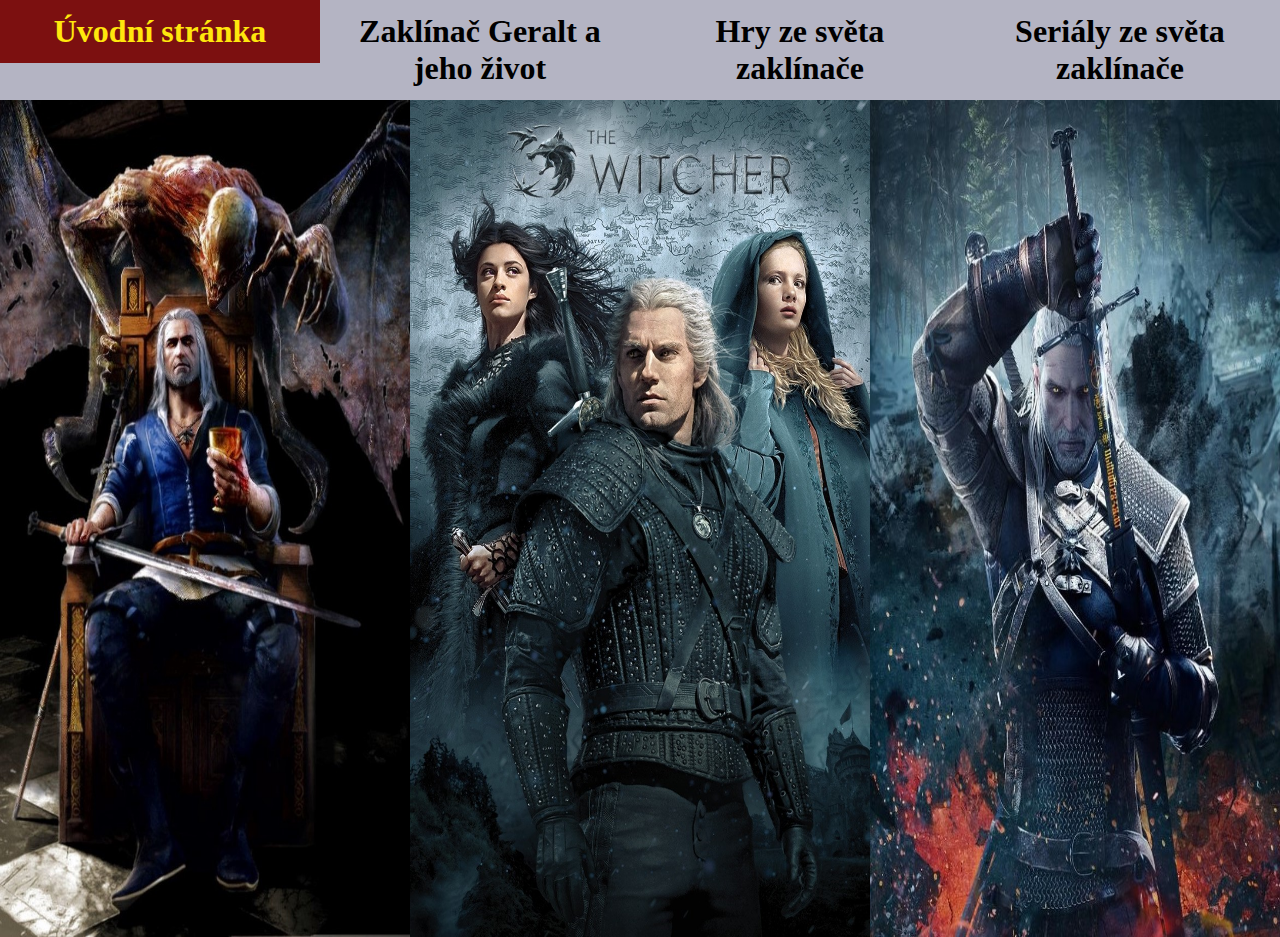
<file: index.html>
<!DOCTYPE html>
<head>
    <meta charset="UTF-8">
    <meta name="author" content="Tadeáš Tomiška">
    <meta name="description" content="Zaklínač Geralt">
    <meta name="keywords" content="Zaklínač, Geralt, Yeneffef, Ciri, Witcher">
    <title>The Witcher</title>
    <link rel="stylesheet" href="style.css">
</head>
<body class="uvod">
    <div class="nav">
        <a href="index.html">Úvodní stránka</a>
        <a href="templates/zaklinac.html">Zaklínač Geralt a jeho život</a>
        <a href="templates/hry.html">Hry ze světa zaklínače</a>
        <a href="templates/serial.html">Seriály ze světa zaklínače</a>
    </div>

   
    <div>
        <img src="images/hra.jpg" alt="hra" width="32%">
        <img src="images/serial.jpg" alt="hra" width="36%">
        <img src="images/zaklinac.jpg" alt="hra" width="32%">
    </div>
 


</body>
</html>
</file>
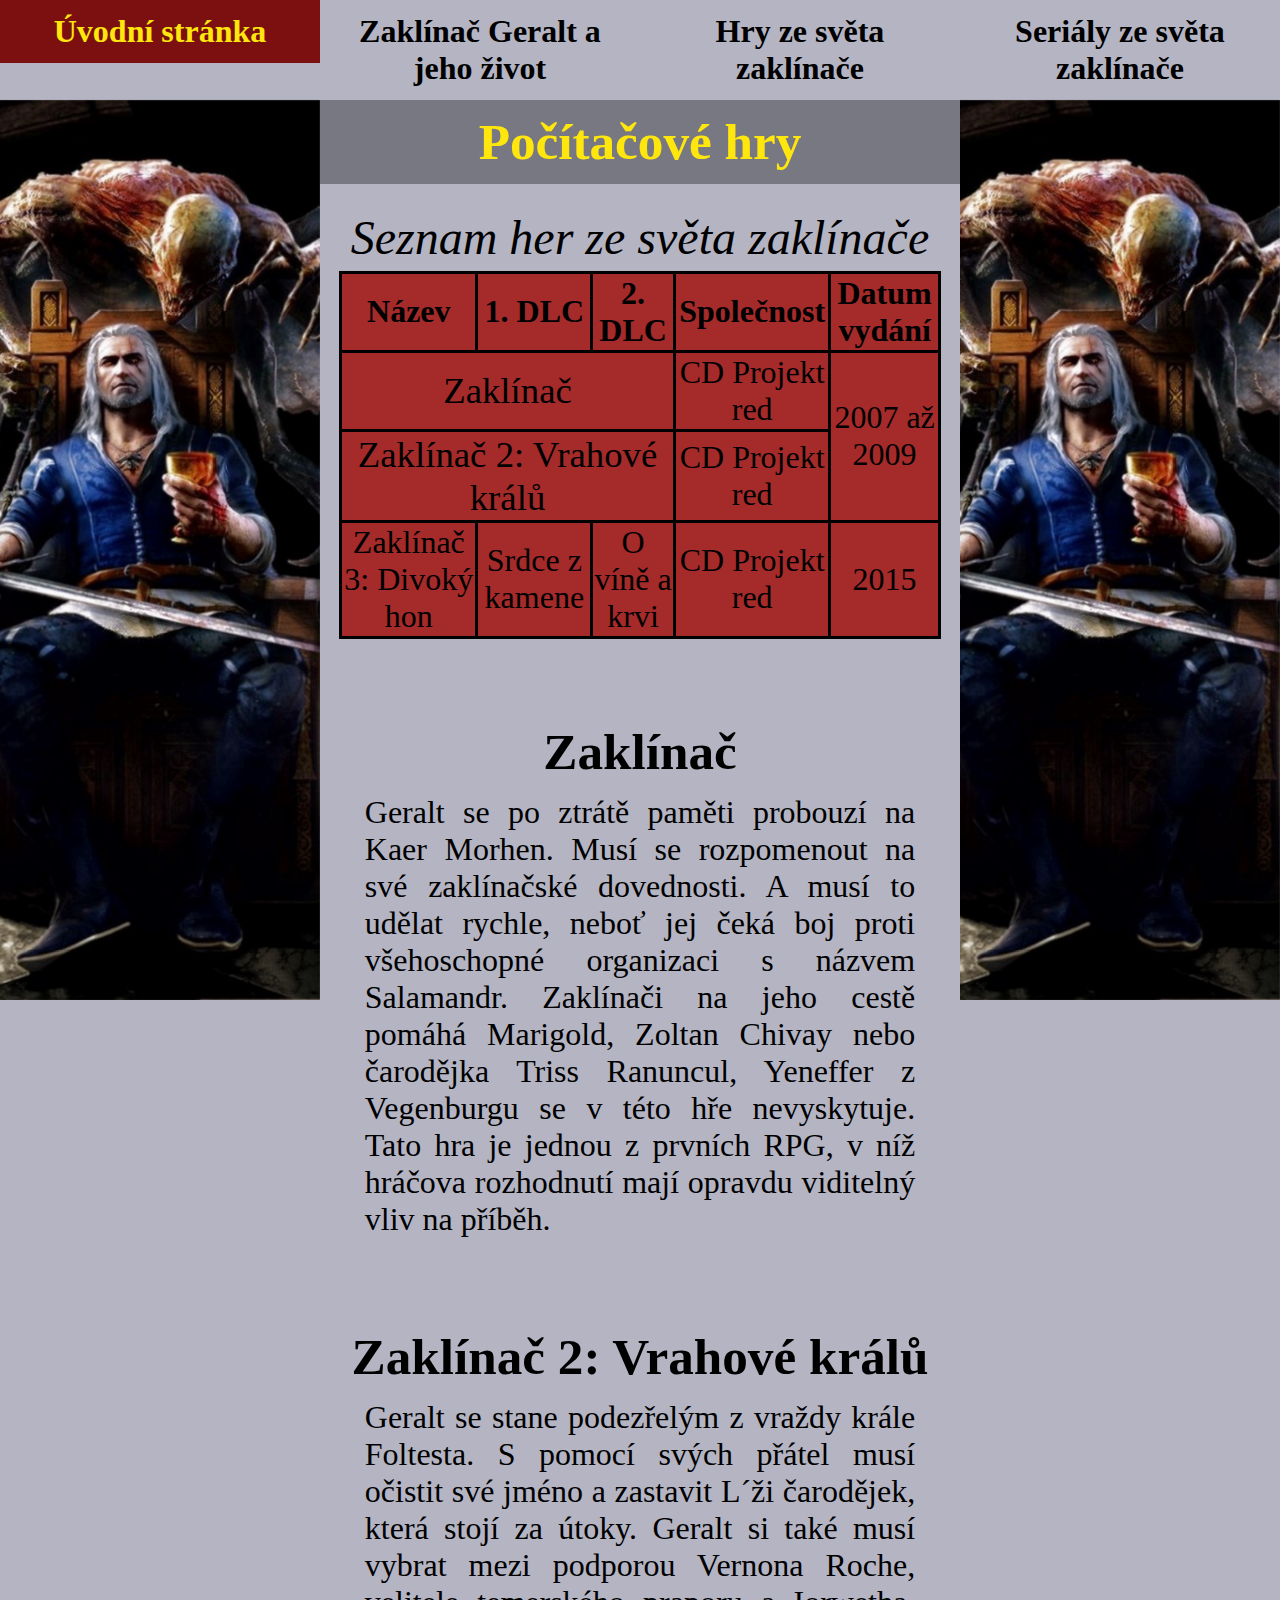
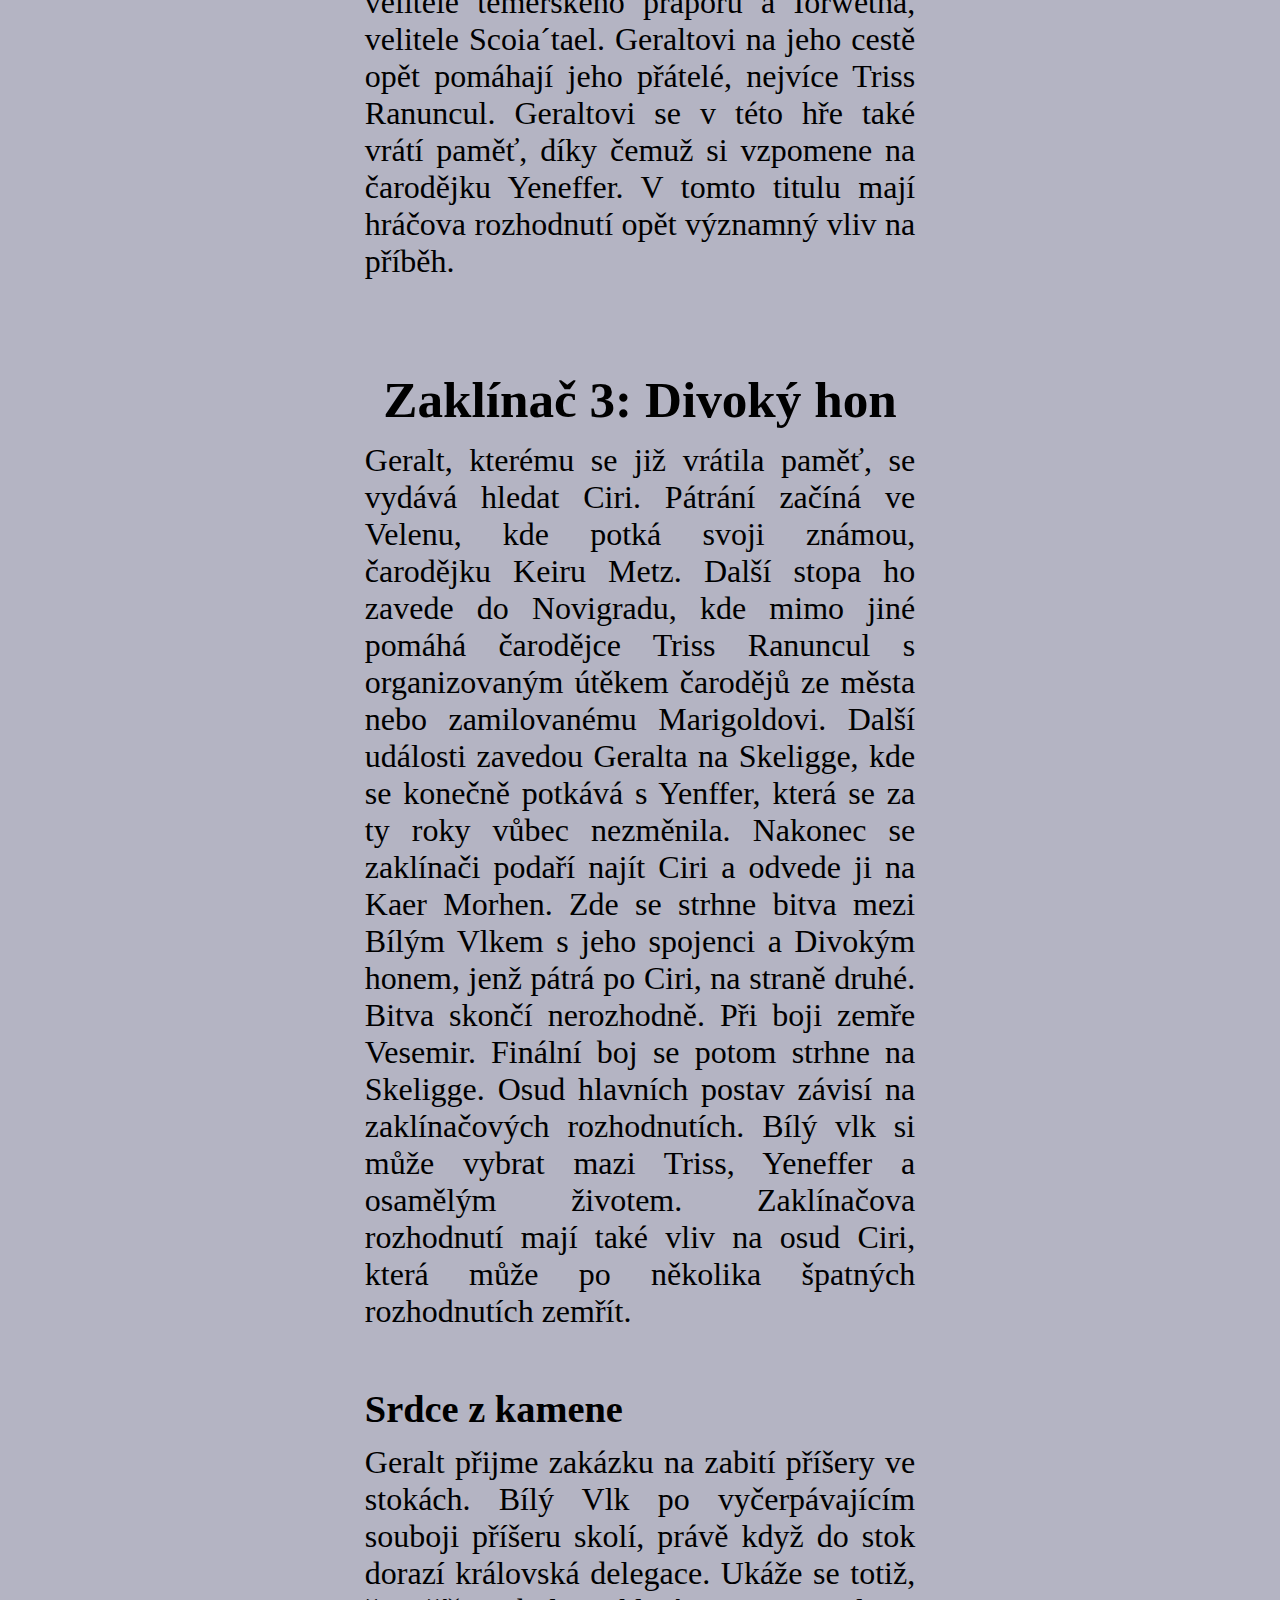
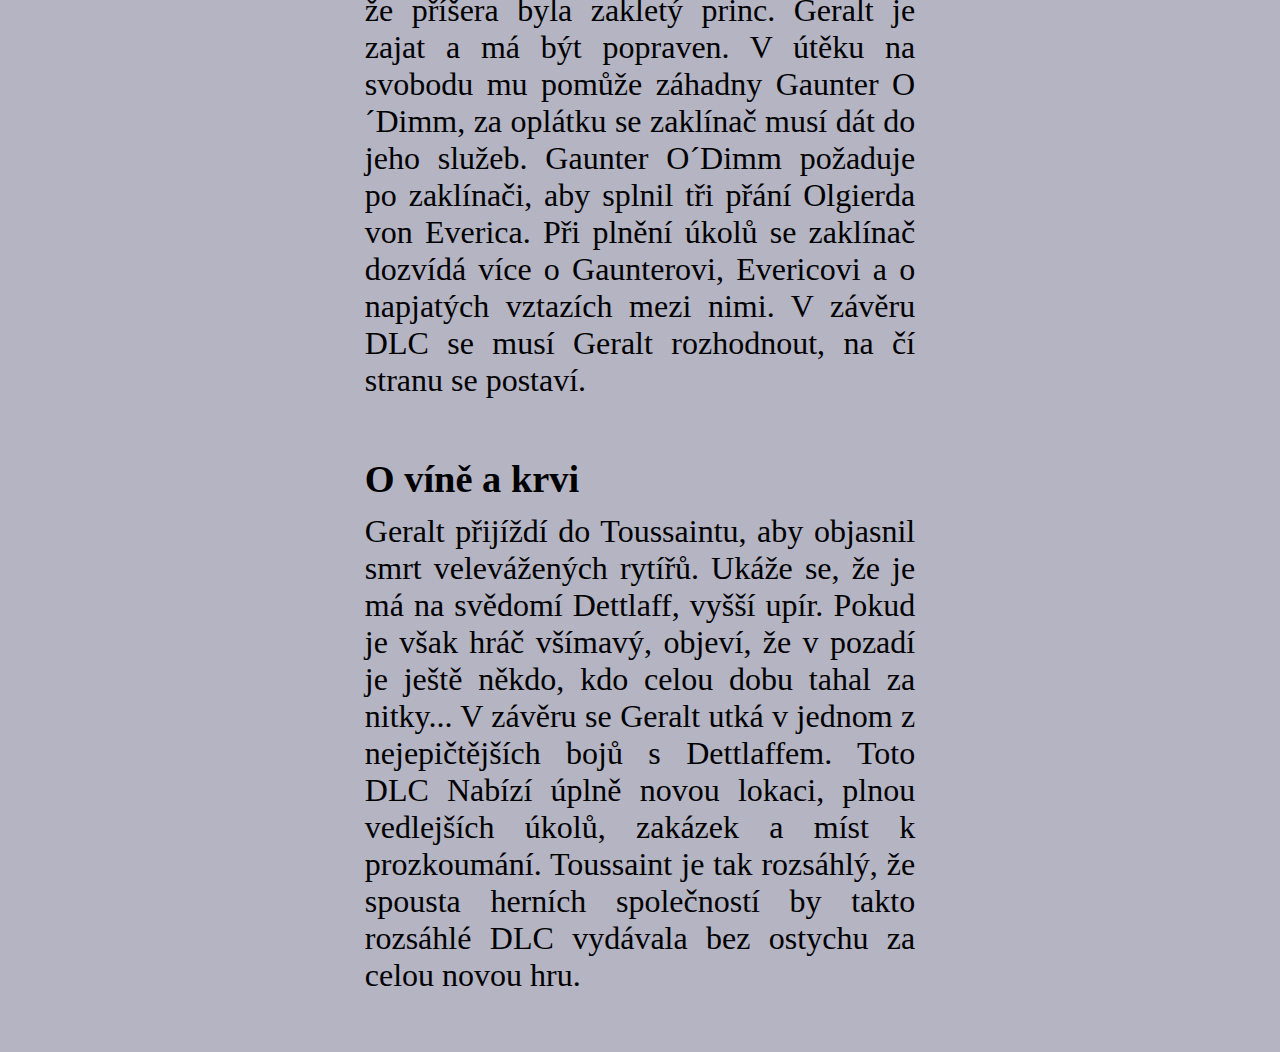
<file: templates/hry.html>
<!DOCTYPE html>
<head>
    <meta charset="UTF-8">
    <title>Hry o zaklínači</title>
    <link rel="stylesheet" href="../style.css">
</head>
<body>
    <div class="nav">
        <a href="../index.html">Úvodní stránka</a>
        <a href="zaklinac.html">Zaklínač Geralt a jeho život</a>
        <a href="hry.html">Hry ze světa zaklínače</a>
        <a href="serial.html">Seriály ze světa zaklínače</a>
    </div>

<div class="container"> 
    <div class="strany"><div class="sticky2"></div>
    </div>

    <div class="prostredek">
        <h4>Počítačové hry</h4>
        <table>
            <caption>
                Seznam her ze světa zaklínače
            </caption>
            <thead>
                <tr>
                <th>
                    Název
                </th>
                <th>
                    1. DLC
                </th>
                <th>
                    2. DLC
                </th>
                <th>
                    Společnost
                </th>
                <th>
                    Datum vydání
                </th>
            </tr>
            </thead>
            <tbody>
                <tr>
                    <td class="titul" colspan="3"><a href="#zaklinac1">
                        Zaklínač</a>
                    </td>
                    <td>
                        CD Projekt red
                    </td>
                    <td  rowspan="2">
                        2007 až 2009
                    </td>
                </tr>
                <tr>
                    <td class="titul" colspan="3"><a href="#zaklinac2">
                        Zaklínač 2: Vrahové králů</a>
                    </td>
                    <td>
                        CD Projekt red
                    </td>
                </tr>
                <tr>
                <td class="titul2"><a href="#zaklinac3">
                    Zaklínač 3: Divoký hon</a>
                </td>
                <td class="titul2"><a href="#srdcezkamene">
                    Srdce z kamene</a>
                </td>
                <td class="titul2"><a href="#ovineakrvi">
                    O víně a krvi</a>
                </td>
                <td>
                    CD Projekt red
                </td>
                <td>
                    2015
                </td>
                </tr>
            </tbody>
        </table>
        <article>
            <section>
                <h2 id="zaklinac1">Zaklínač</h2>
                <p>Geralt se po ztrátě paměti probouzí na Kaer Morhen. Musí se rozpomenout
                    na své zaklínačské dovednosti. A musí to udělat rychle, neboť
                    jej čeká boj proti všehoschopné organizaci s názvem Salamandr.
                    Zaklínači na jeho cestě pomáhá Marigold, Zoltan Chivay nebo čarodějka
                    Triss Ranuncul, Yeneffer z Vegenburgu se v této hře nevyskytuje. 
                    Tato hra je jednou z prvních RPG, v níž hráčova rozhodnutí mají
                    opravdu viditelný vliv na příběh.
                </p>
            </section>
            <section>
                <h2 id="zaklinac2">Zaklínač 2: Vrahové králů</h2>
                <p>Geralt se stane podezřelým z vraždy krále Foltesta. S pomocí svých
                    přátel musí očistit své jméno a zastavit L´ži čarodějek, která stojí
                    za útoky. Geralt si také musí vybrat mezi podporou Vernona Roche,
                    velitele temerského praporu a Iorwetha, velitele Scoia´tael. Geraltovi
                    na jeho cestě opět pomáhají jeho přátelé, nejvíce Triss Ranuncul.
                    Geraltovi se v této hře také vrátí paměť, díky čemuž si vzpomene
                    na čarodějku Yeneffer. V tomto titulu mají hráčova rozhodnutí opět
                    významný vliv na příběh.
                </p>
            </section>
            <section>
                <h2 id="zaklinac3">Zaklínač 3: Divoký hon</h2>
                <p>Geralt, kterému se již vrátila paměť, se vydává hledat Ciri. Pátrání
                    začíná ve Velenu, kde potká svoji známou, čarodějku Keiru Metz. Další
                    stopa ho zavede do Novigradu, kde mimo jiné pomáhá čarodějce Triss
                    Ranuncul s organizovaným útěkem čarodějů ze města nebo zamilovanému
                    Marigoldovi. Další události zavedou Geralta na Skeligge, kde se konečně
                    potkává s Yenffer, která se za ty roky vůbec nezměnila. Nakonec se
                    zaklínači podaří najít Ciri a odvede ji na Kaer Morhen. Zde se strhne
                    bitva mezi Bílým Vlkem s jeho spojenci a Divokým honem, jenž pátrá
                    po Ciri, na straně druhé. Bitva skončí nerozhodně. Při boji zemře Vesemir.
                    Finální boj se potom strhne na Skeligge. Osud hlavních postav závisí
                    na zaklínačových rozhodnutích. Bílý vlk si může vybrat mazi Triss, Yeneffer
                    a osamělým životem. Zaklínačova rozhodnutí mají také vliv na osud Ciri,
                    která může po několika špatných rozhodnutích zemřít.
                </p>
            </section>
            <section>
                <h3 id="srdcezkamene">Srdce z kamene</h3>
                <p>Geralt přijme zakázku na zabití příšery ve stokách. Bílý Vlk
                    po vyčerpávajícím souboji příšeru skolí, právě když do stok
                    dorazí královská delegace. Ukáže se totiž, že příšera byla zakletý
                    princ. Geralt je zajat a má být popraven. V útěku na svobodu
                    mu pomůže záhadny Gaunter O´Dimm, za oplátku se zaklínač musí
                    dát do jeho služeb. Gaunter O´Dimm požaduje po zaklínači, aby
                    splnil tři přání Olgierda von Everica. Při plnění úkolů se
                    zaklínač dozvídá více o Gaunterovi, Evericovi a o napjatých
                    vztazích mezi nimi. V závěru DLC se musí Geralt rozhodnout, na čí
                    stranu se postaví.
                </p>
            </section>
            <section>
                <h3 id="ovineakrvi">O víně a krvi</h3>
                <p>Geralt přijíždí do Toussaintu, aby objasnil smrt velevážených
                    rytířů. Ukáže se, že je má na svědomí Dettlaff, vyšší upír.
                    Pokud je však hráč všímavý, objeví, že v pozadí je ještě někdo,
                    kdo celou dobu tahal za nitky... V závěru se Geralt utká
                    v jednom z nejepičtějších bojů s Dettlaffem. Toto DLC Nabízí
                    úplně novou lokaci, plnou vedlejších úkolů, zakázek a míst
                    k prozkoumání. Toussaint je tak rozsáhlý, že spousta herních
                    společností by takto rozsáhlé DLC vydávala bez ostychu za celou
                    novou hru.              
                </p>
            </section>
            </article>
        </div>

    <div class="strany"><div class="sticky2"></div>
    </div>
</div> 


</body>
</html>
</file>
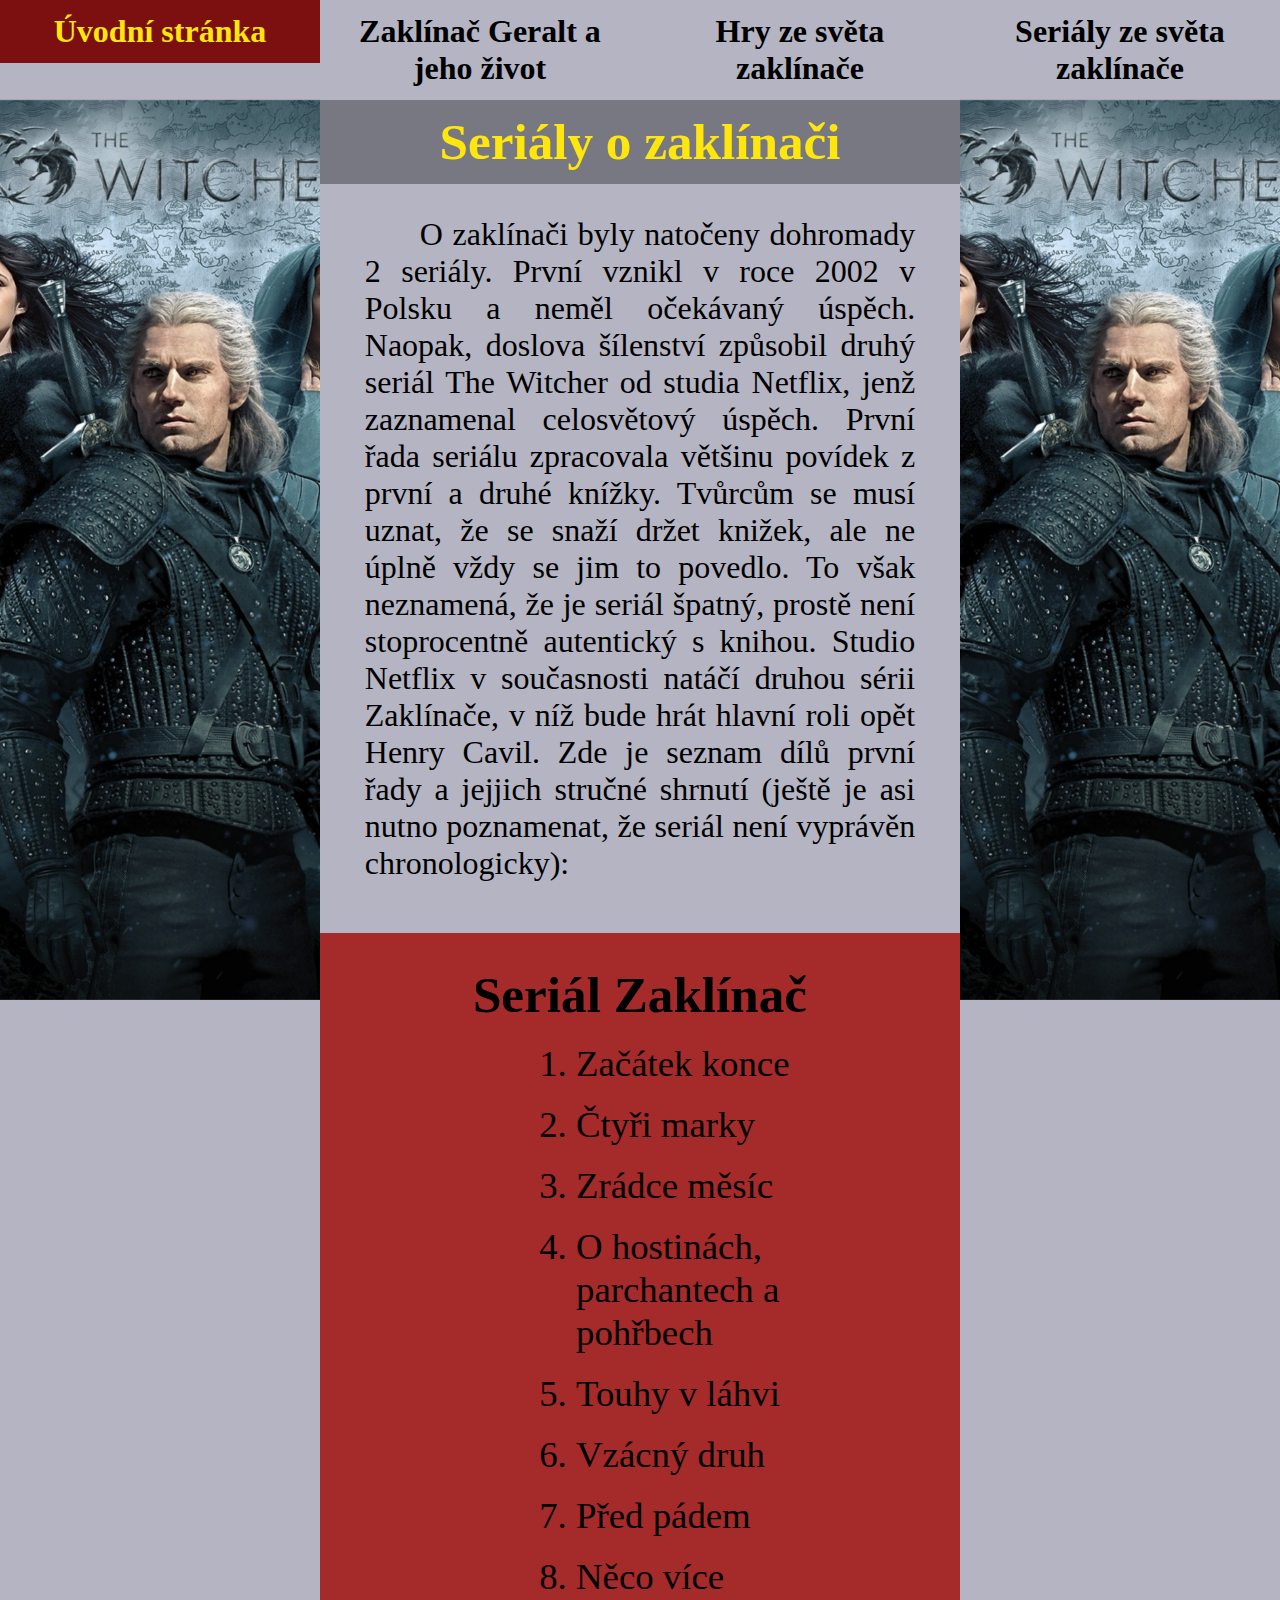
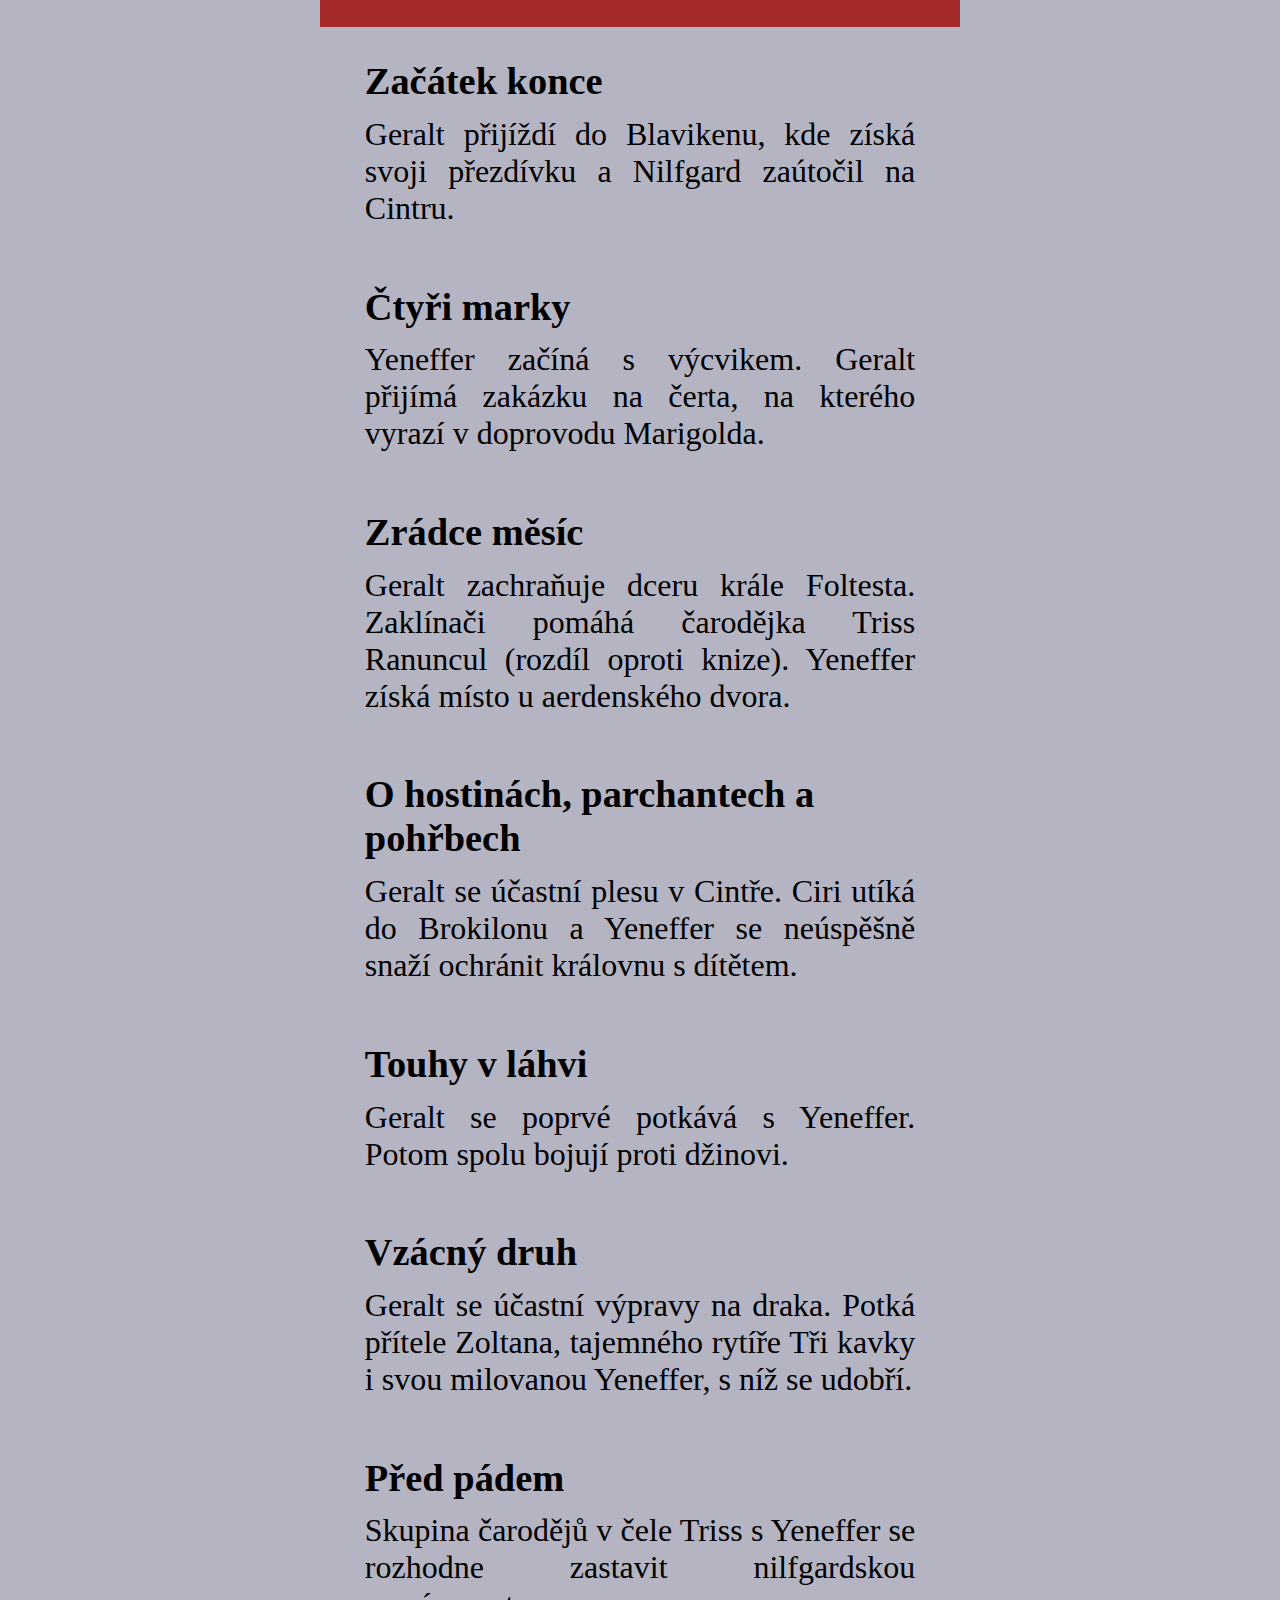
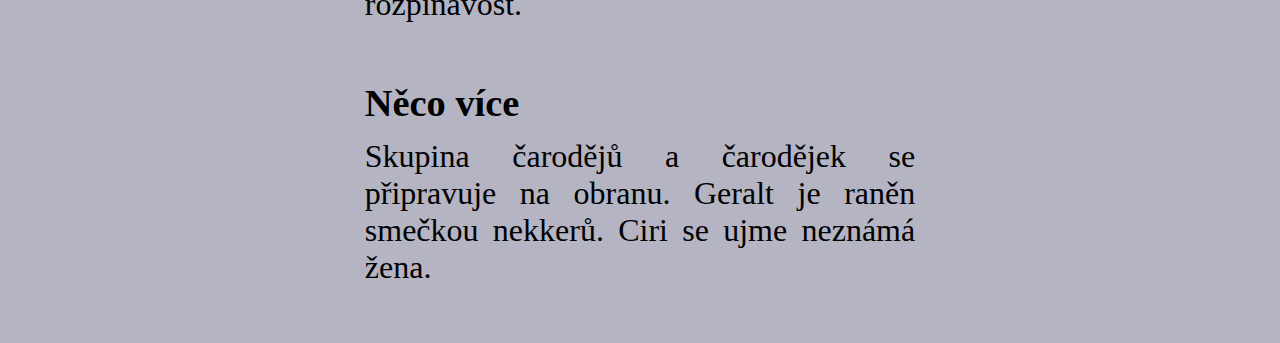
<file: templates/serial.html>
<!DOCTYPE html>
<head>
    <meta charset="UTF-8">
    <title>Seriály o zaklínači</title>
    <link rel="stylesheet" href="../style.css">
</head>
<body>
    <div class="nav">
        <a href="../index.html">Úvodní stránka</a>
        <a href="zaklinac.html">Zaklínač Geralt a jeho život</a>
        <a href="hry.html">Hry ze světa zaklínače</a>
        <a href="serial.html">Seriály ze světa zaklínače</a>
    </div>

<div class="container"> 
        <div class="strany"><div class="sticky3"></div>
            </div>
    
        <div class="prostredek">
            <h4>Seriály o zaklínači</h4>
            <p>O zaklínači byly natočeny dohromady 2 seriály. První vznikl v roce
                2002 v Polsku a neměl očekávaný úspěch. Naopak, doslova šílenství
                způsobil druhý seriál The Witcher od studia Netflix, jenž zaznamenal
                celosvětový úspěch. První řada seriálu zpracovala většinu povídek
                z první a druhé knížky. Tvůrcům se musí uznat, že se snaží držet
                knižek, ale ne úplně vždy se jim to povedlo. To však neznamená,
                že je seriál špatný, prostě není stoprocentně autentický s knihou.
                Studio Netflix v současnosti natáčí druhou sérii Zaklínače, v níž
                bude hrát hlavní roli opět Henry Cavil. Zde je seznam dílů první
                řady a jejjich stručné shrnutí (ještě je asi nutno poznamenat, že
                seriál není vyprávěn chronologicky):
            </p>
            <div class="pozadi">
                <h2>Seriál Zaklínač</h2>
                    <ol>
                        <li><a href="#zacatekkonce">Začátek konce</a></li>
                        <li><a href="#ctyrimarky">Čtyři marky</a></li>
                        <li><a href="#zradcemesic">Zrádce měsíc</a></li>
                        <li><a href="#ohostinachparchantechapohrbech">O hostinách, parchantech a pohřbech</a></li>
                        <li><a href="#touhyvlahvi">Touhy v láhvi</a></li>
                        <li><a href="#vzacnydruh">Vzácný druh</a></li>
                        <li><a href="#predpadem">Před pádem</a></li>
                        <li><a href="#necovice">Něco více</a></li>
                    </ol>
            </div>
            <article>
                <section>
                    <h3 id="zacatekkonce">Začátek konce</h3>
                    <p>Geralt přijíždí do Blavikenu, kde získá svoji přezdívku a Nilfgard
                        zaútočil na Cintru.
                    </p>
                </section>
                <section>
                    <h3 id="ctyrimarky">Čtyři marky</h3>
                    <p>Yeneffer začíná s výcvikem. Geralt přijímá zakázku na čerta, na
                        kterého vyrazí v doprovodu Marigolda.
                    </p>
                </section>
                <section>
                    <h3 id="zradcemesic">Zrádce měsíc</h3>
                    <p>Geralt zachraňuje dceru krále Foltesta. Zaklínači pomáhá čarodějka
                        Triss Ranuncul (rozdíl oproti knize). Yeneffer získá místo u
                        aerdenského dvora.
                    </p>
                </section>
                <section>
                    <h3 id="ohostinachparchantechapohrbech">O hostinách, parchantech a pohřbech</h3>
                    <p>Geralt se účastní plesu v Cintře. Ciri utíká do Brokilonu a Yeneffer
                        se neúspěšně snaží ochránit královnu s dítětem.
                    </p>
                </section>
                <section>
                    <h3 id="touhyvlahvi">Touhy v láhvi</h3>
                    <p>Geralt se poprvé potkává s Yeneffer. Potom spolu bojují proti džinovi.
                    </p>
                </section>
                <section>
                    <h3 id="vzacnydruh">Vzácný druh</h3>
                    <p>Geralt se účastní výpravy na draka. Potká přítele Zoltana, tajemného
                        rytíře Tři kavky i svou milovanou Yeneffer, s níž se udobří.
                    </p>
                </section>
                <section>
                    <h3 id="predpadem">Před pádem</h3>
                    <p>Skupina čarodějů v čele Triss s Yeneffer se rozhodne zastavit
                        nilfgardskou rozpínavost. 
                    </p>
                </section>
                <section>
                    <h3 id="necovice">Něco více</h3>
                    <p>Skupina čarodějů a čarodějek se připravuje na obranu. Geralt je raněn smečkou
                        nekkerů. Ciri se ujme neznámá žena.
                    </p>
                </section>
            </article>

            </div>    



    <div class="strany"><div class="sticky3"></div>
    </div>
</div>

</body>
</html>
</file>
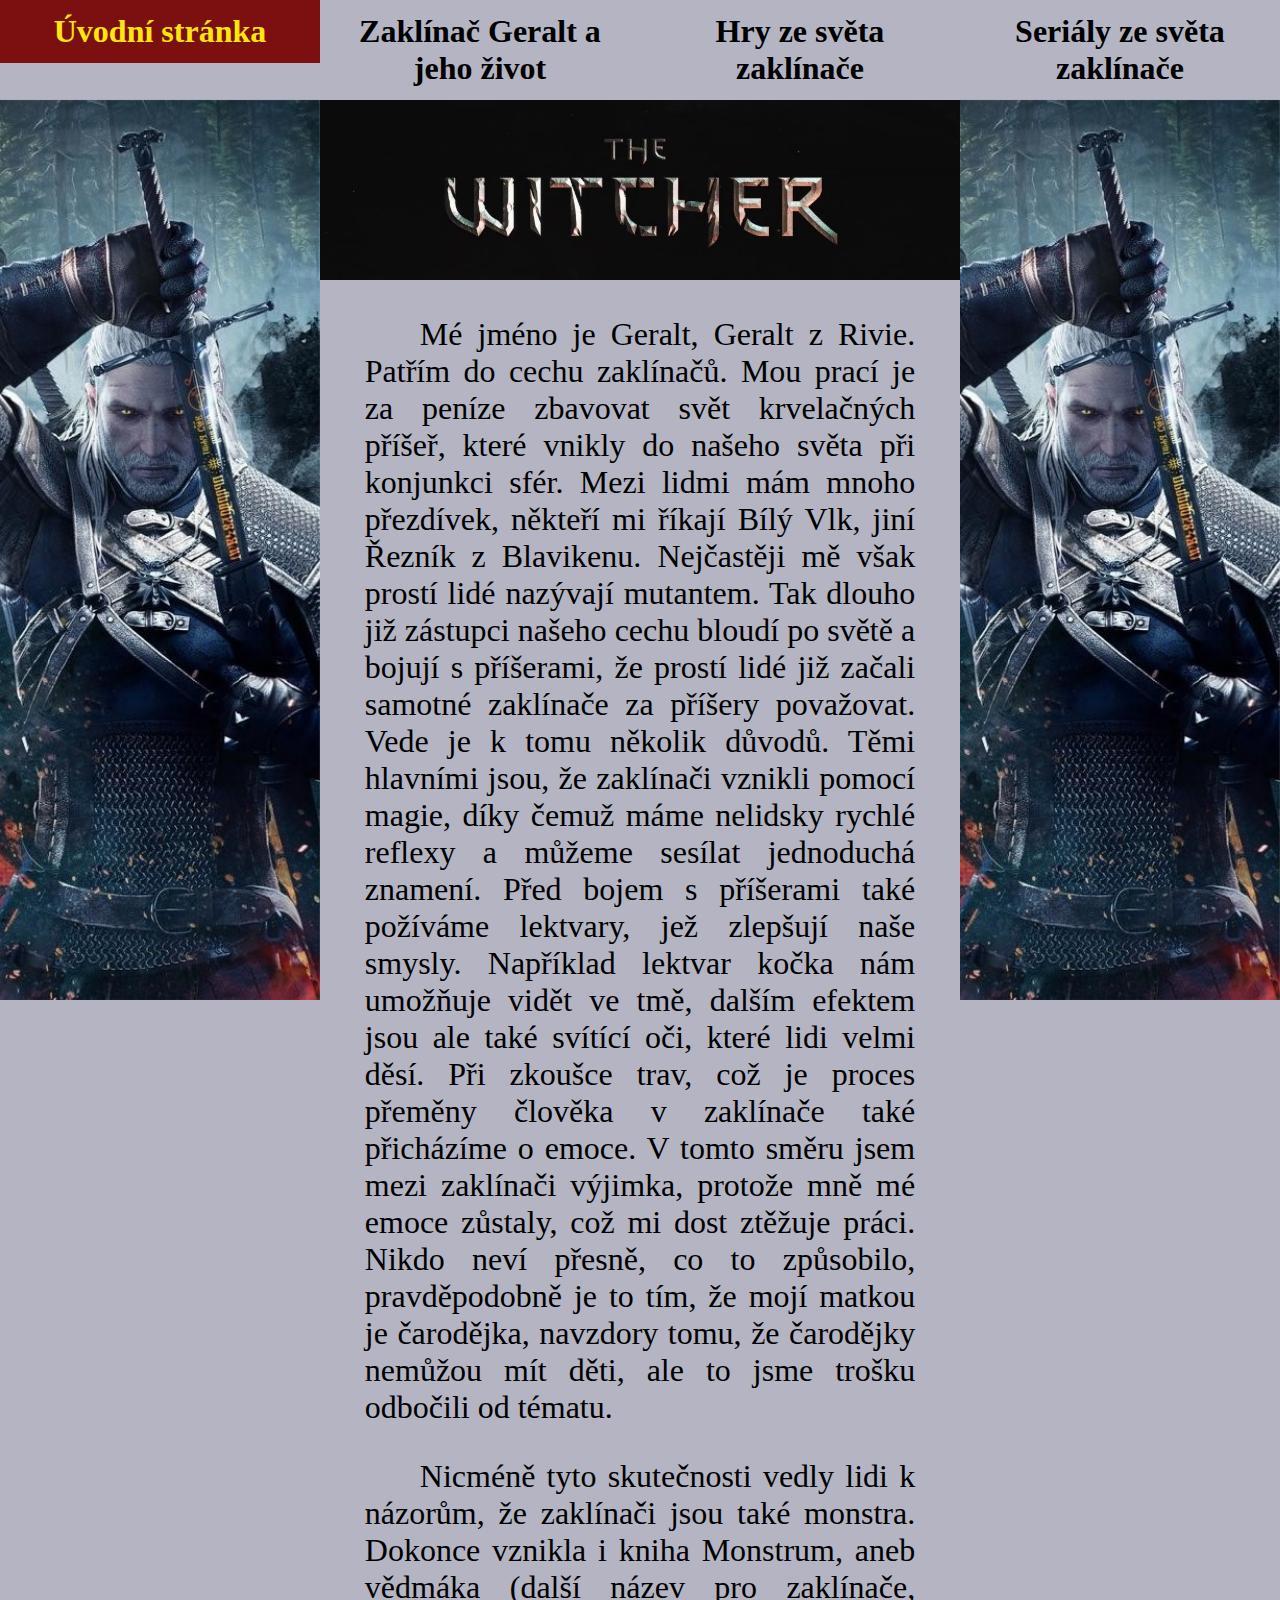
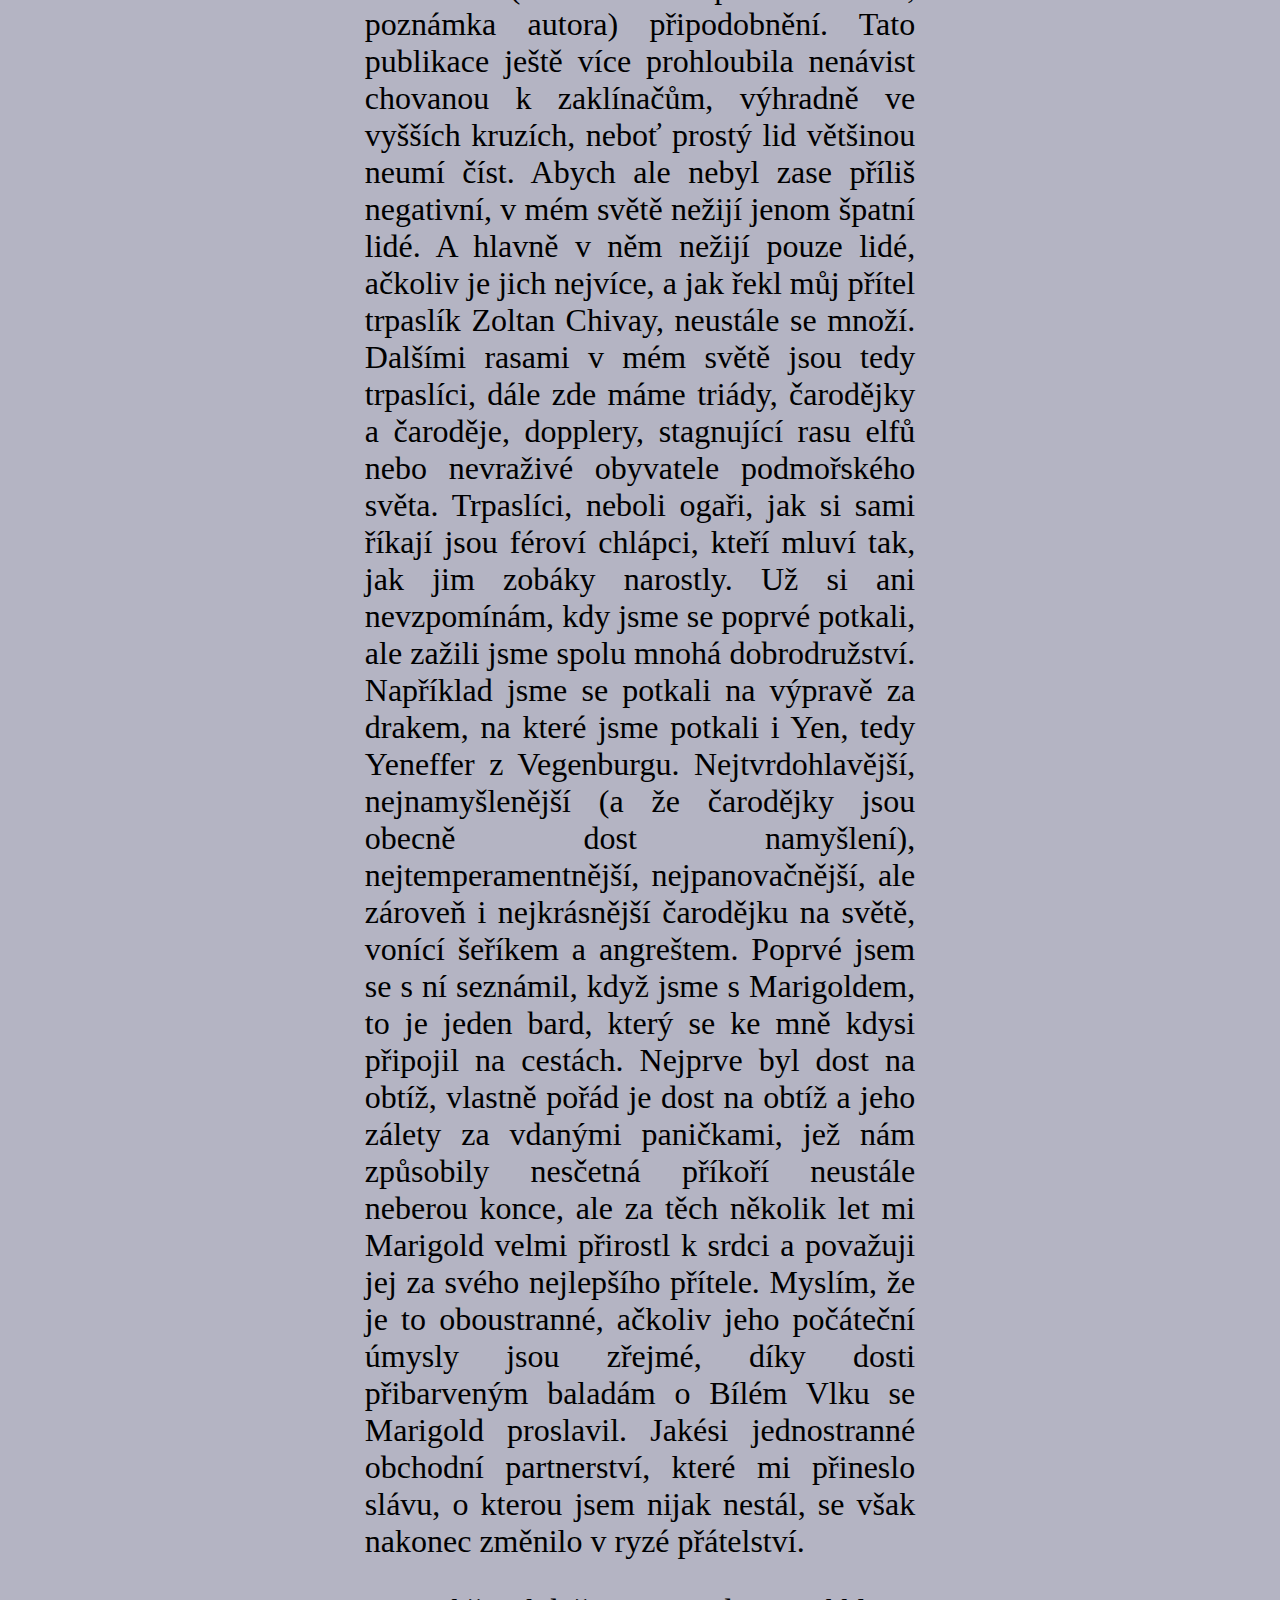
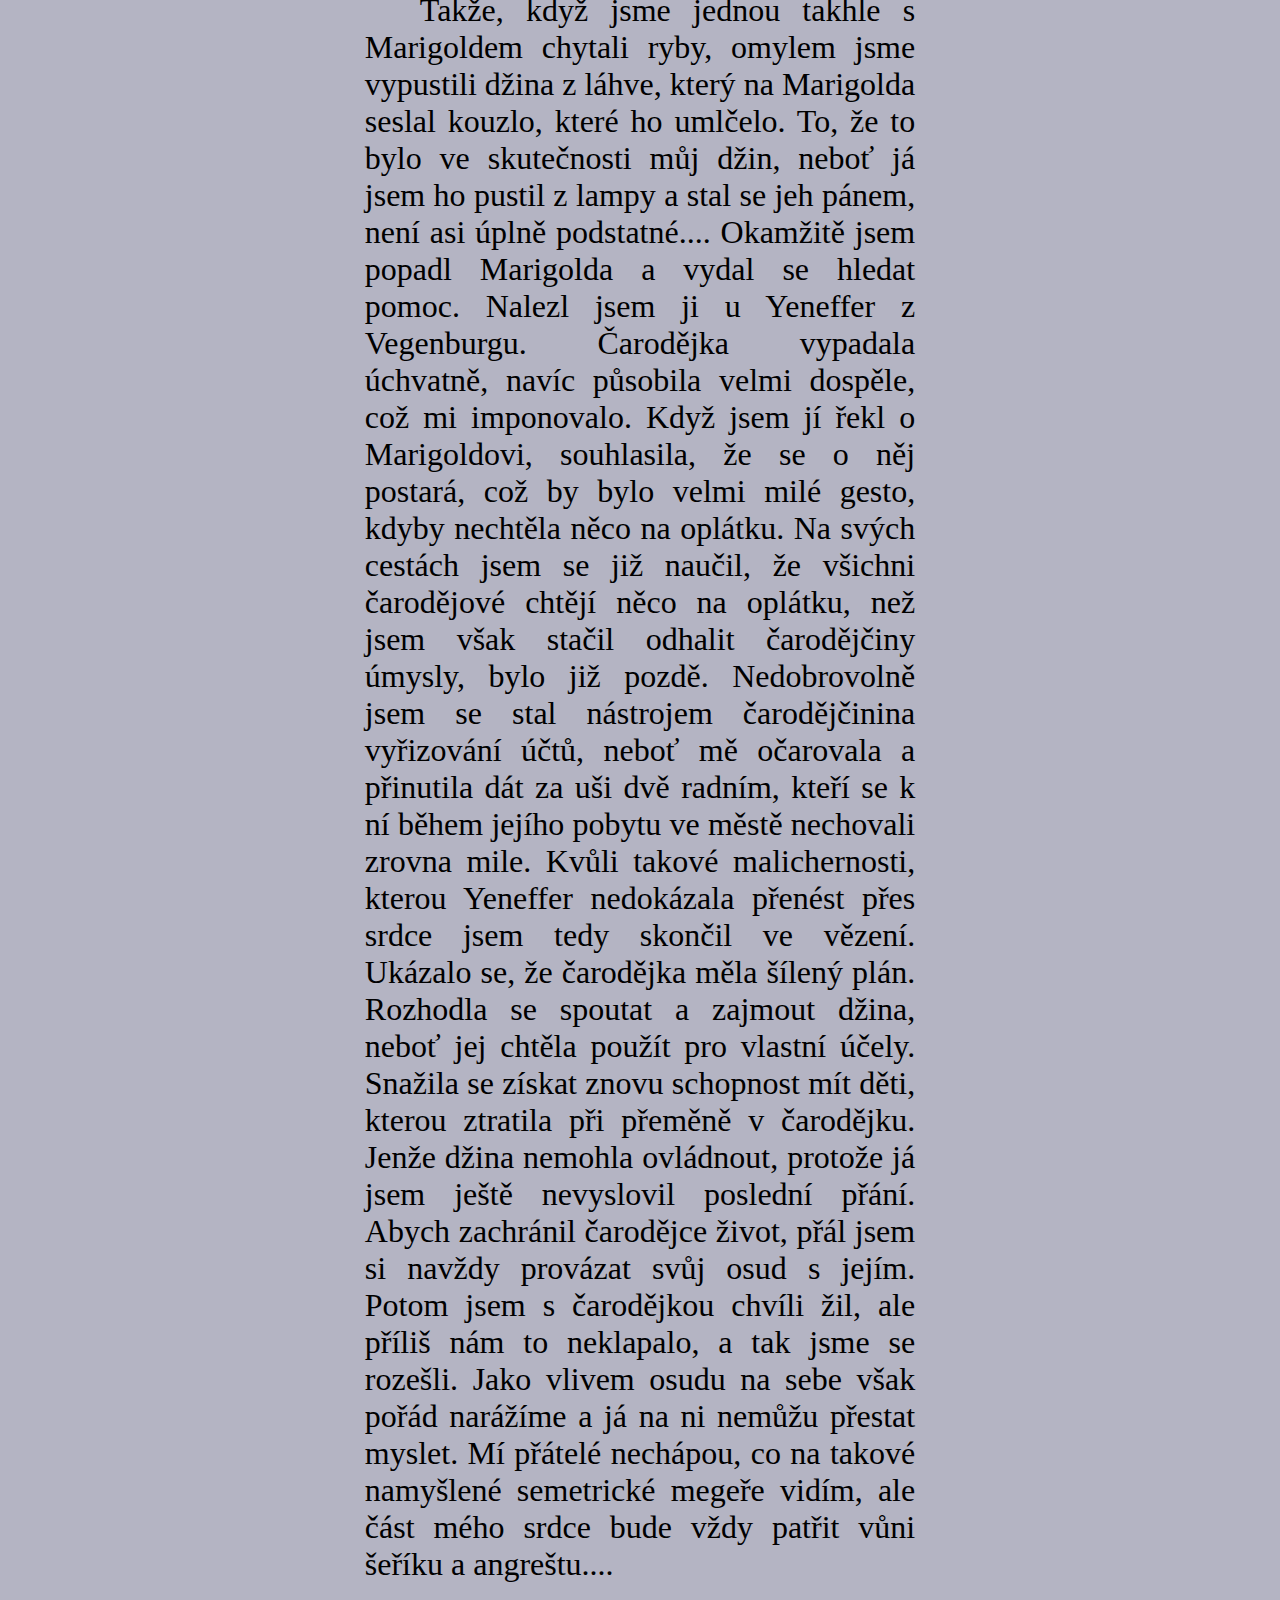
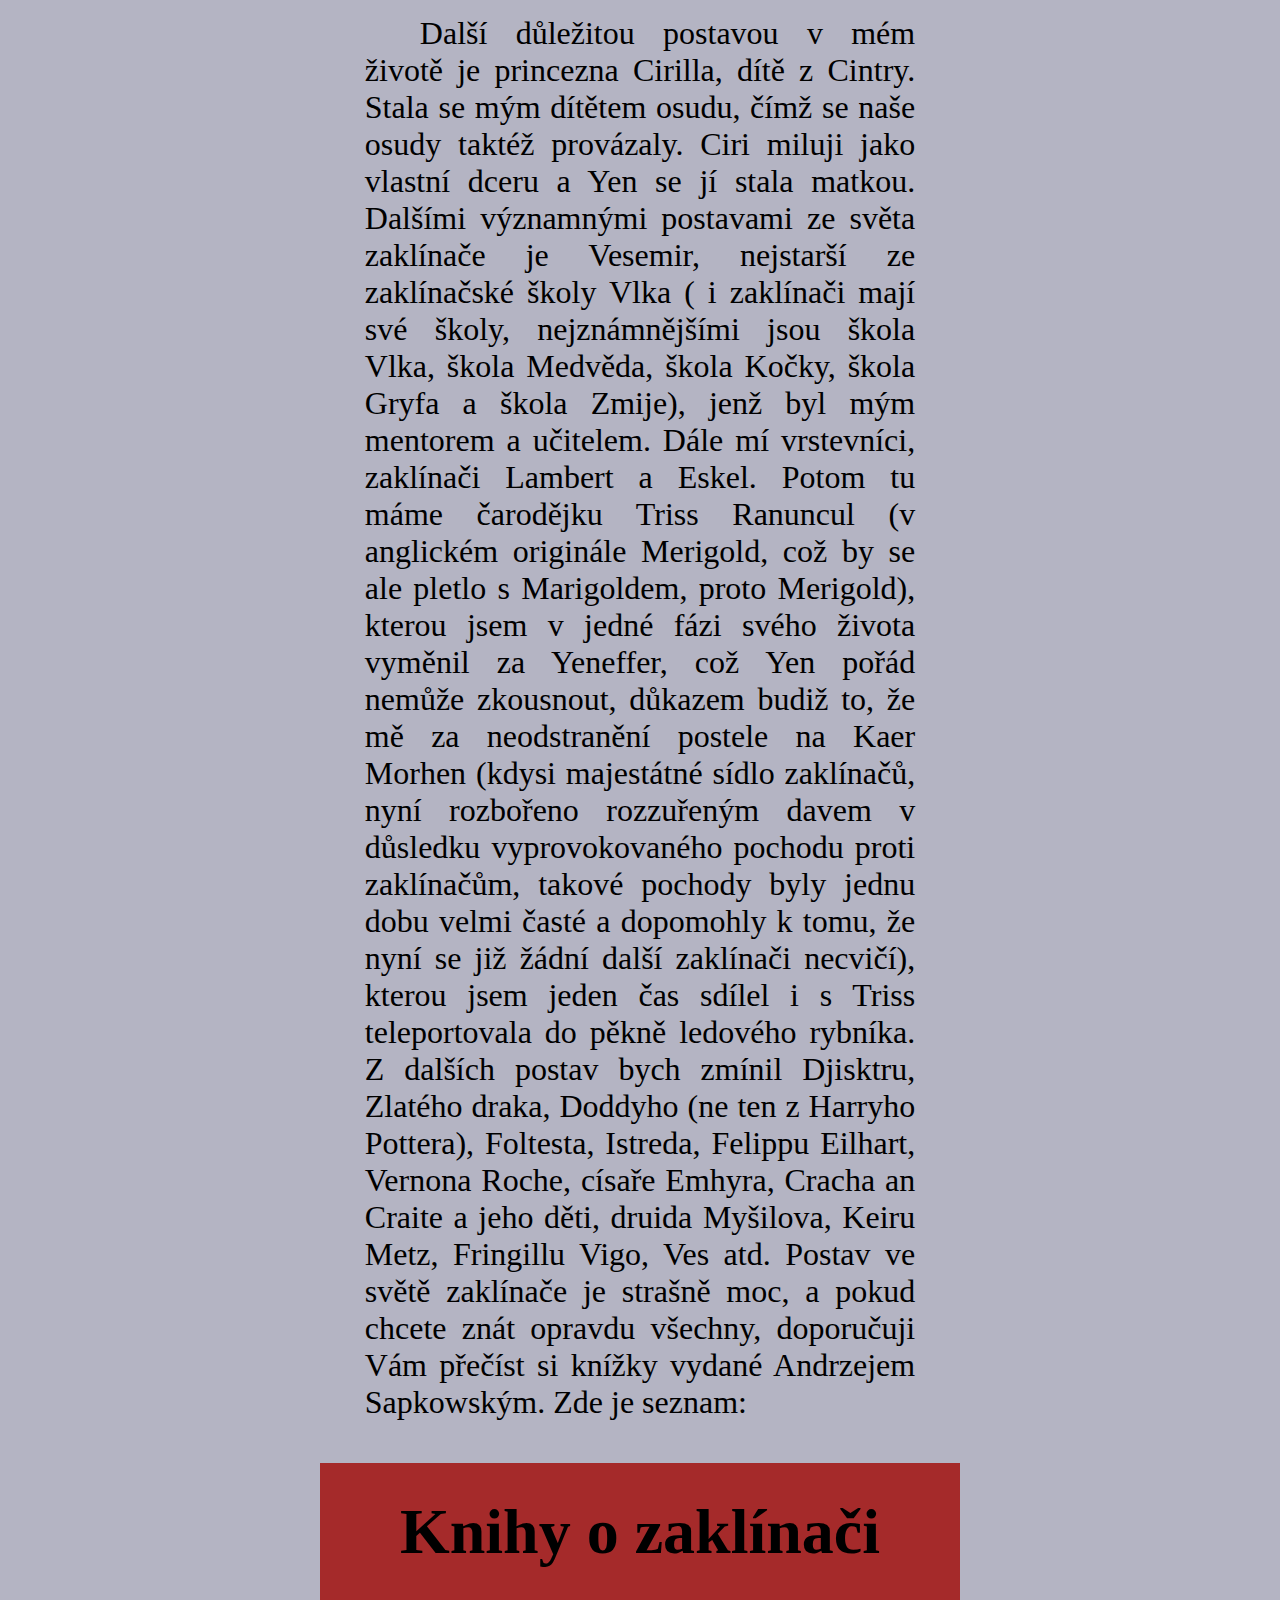
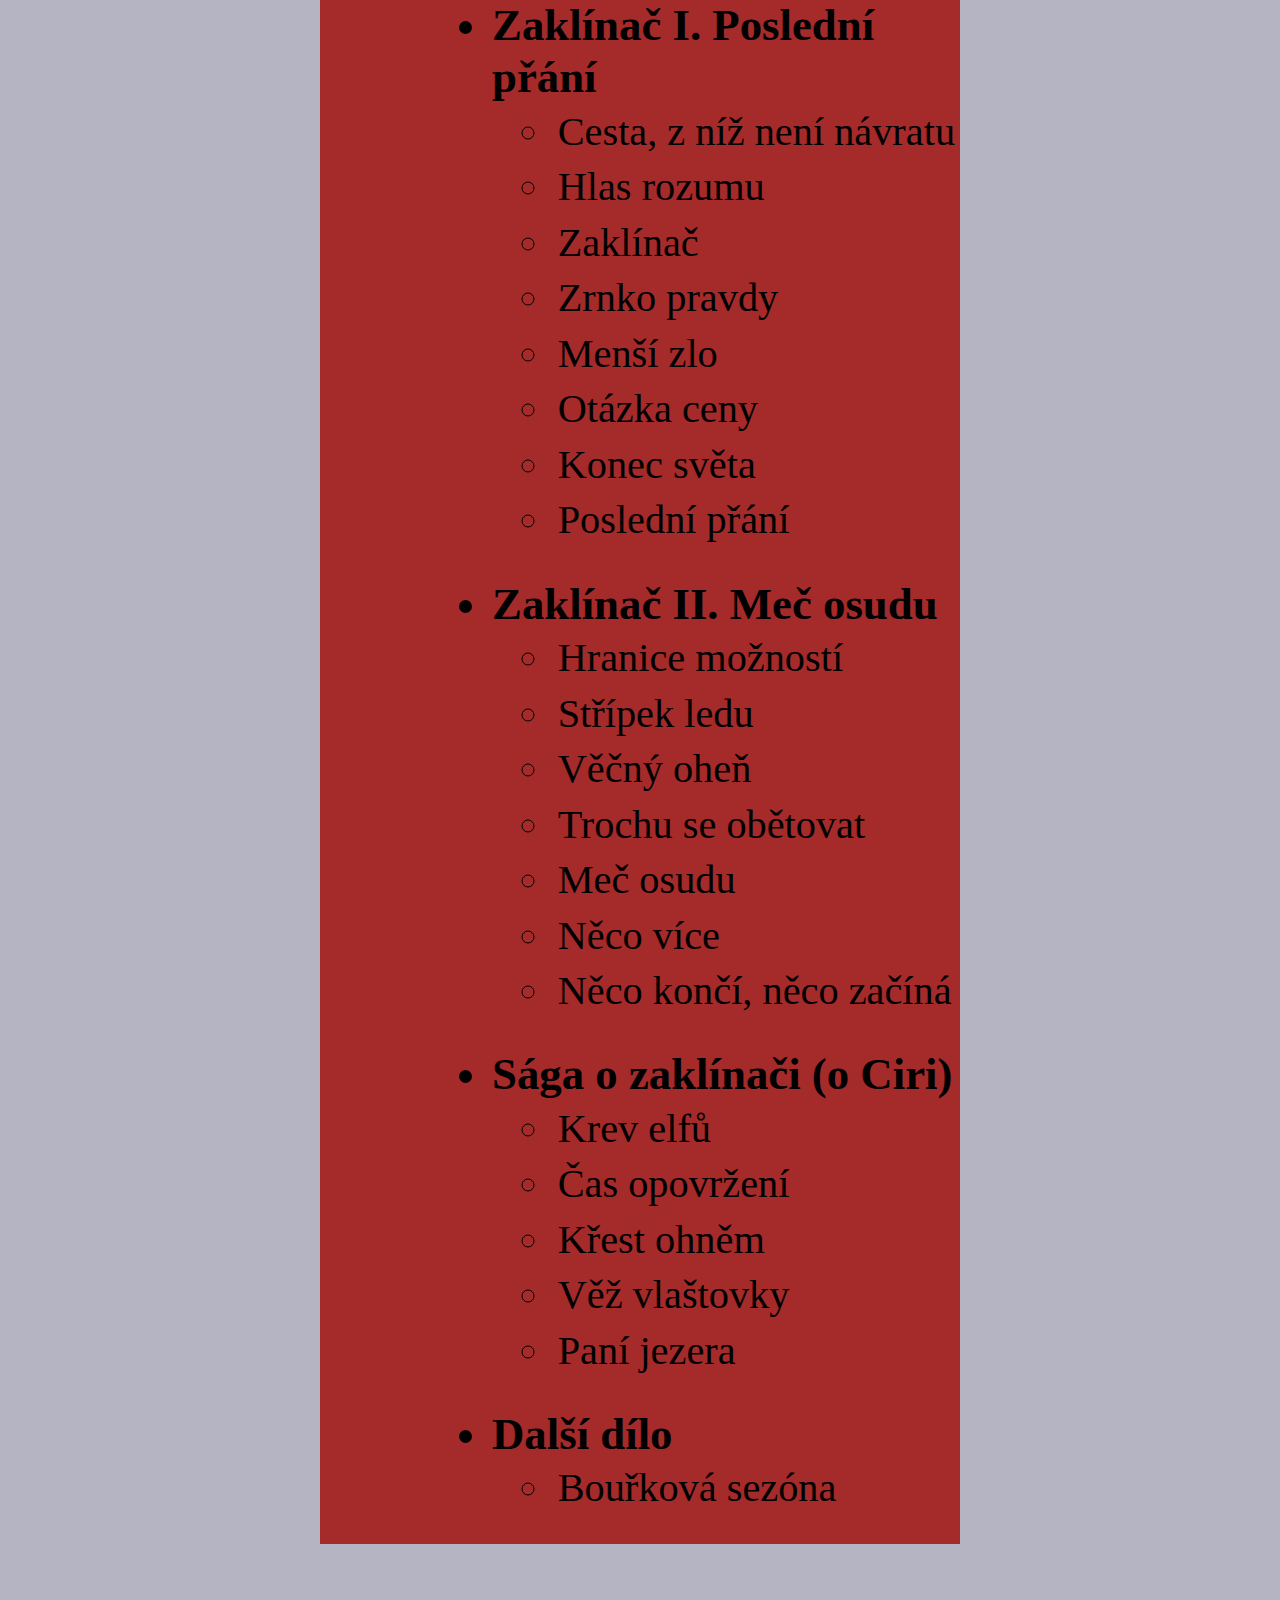
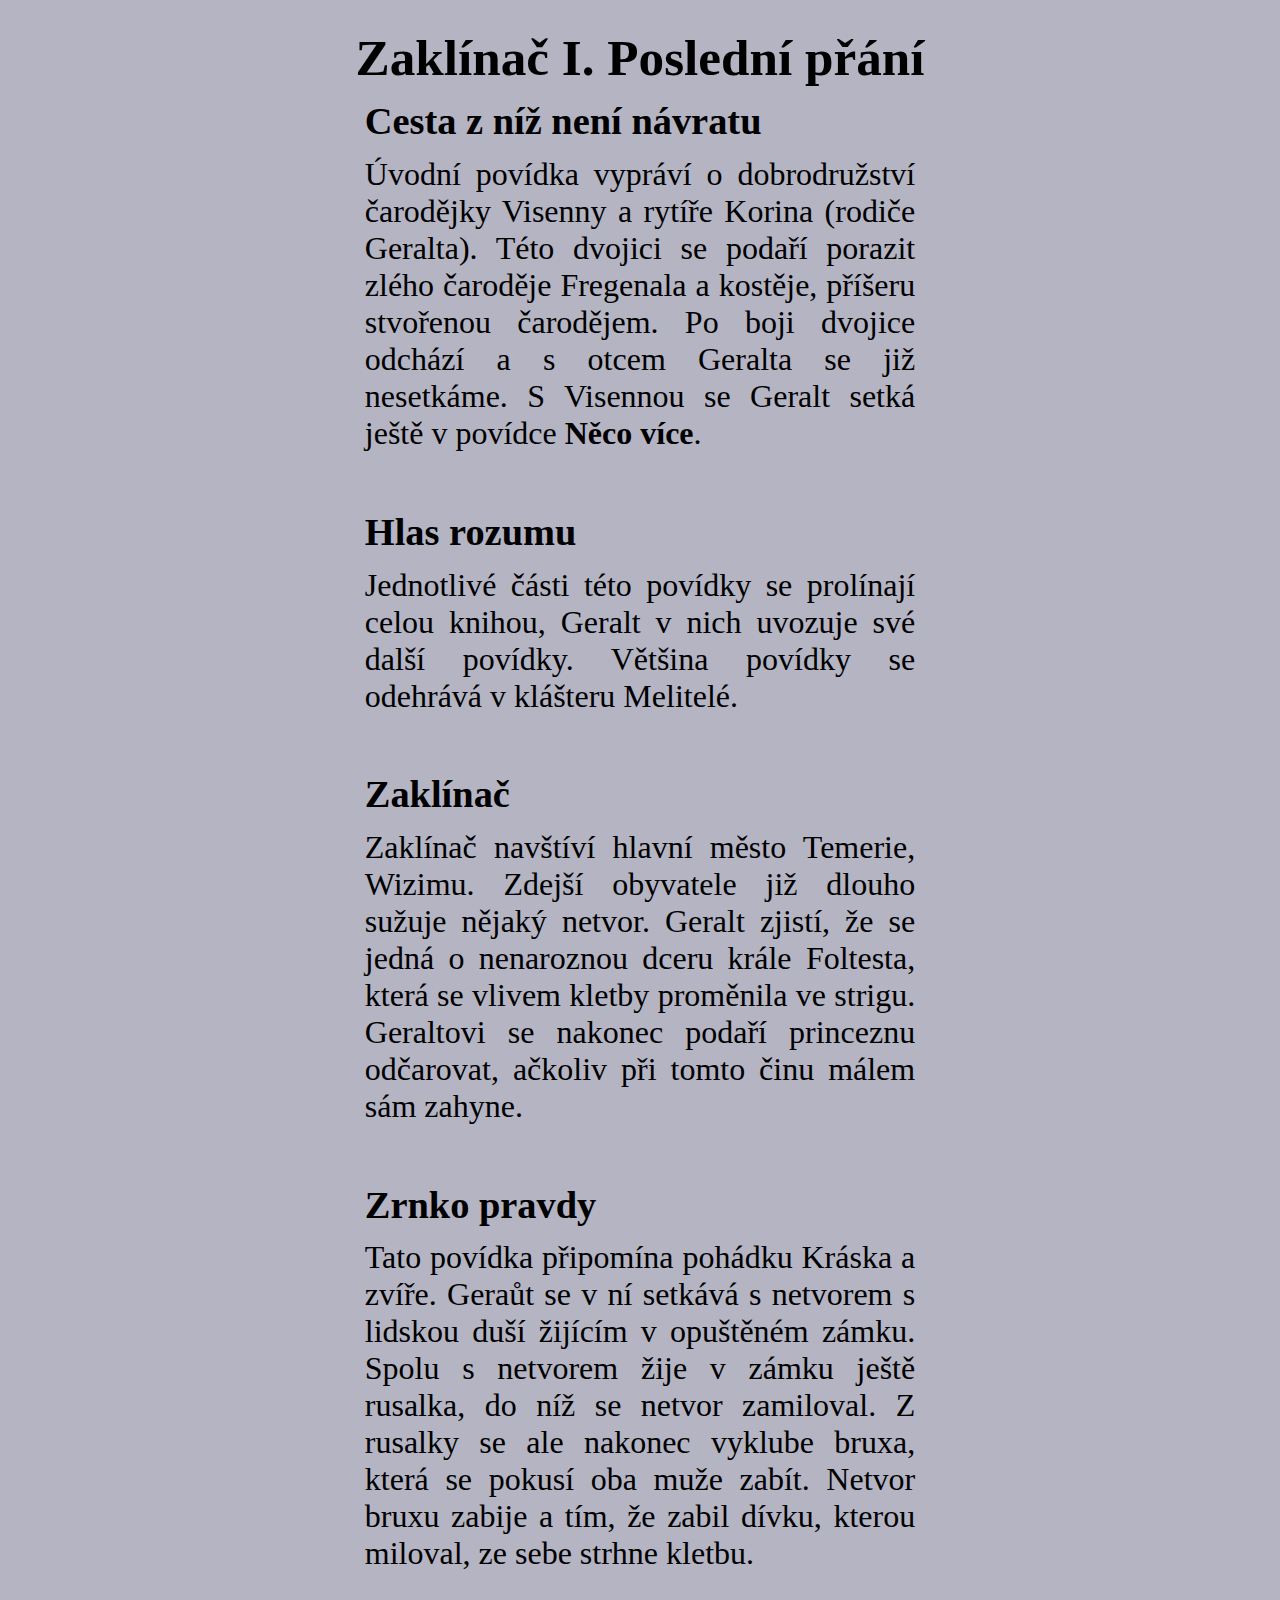
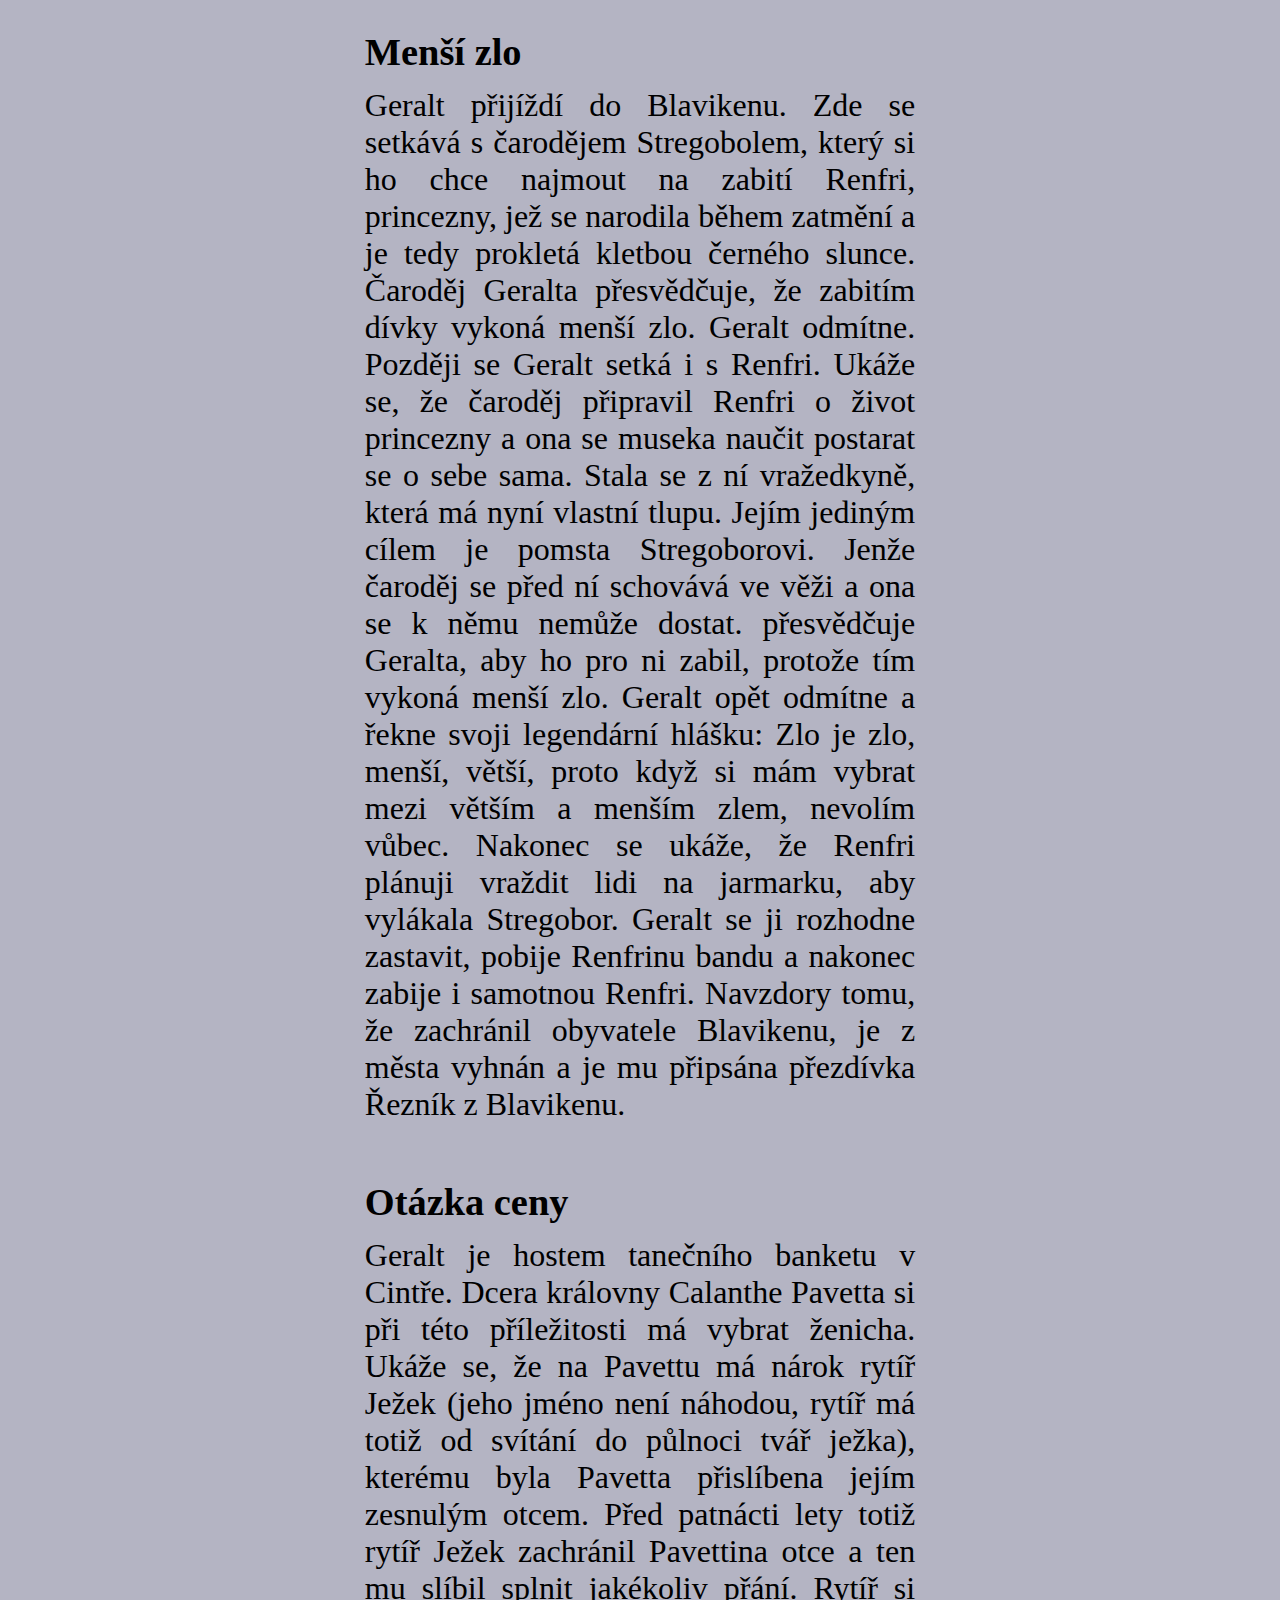
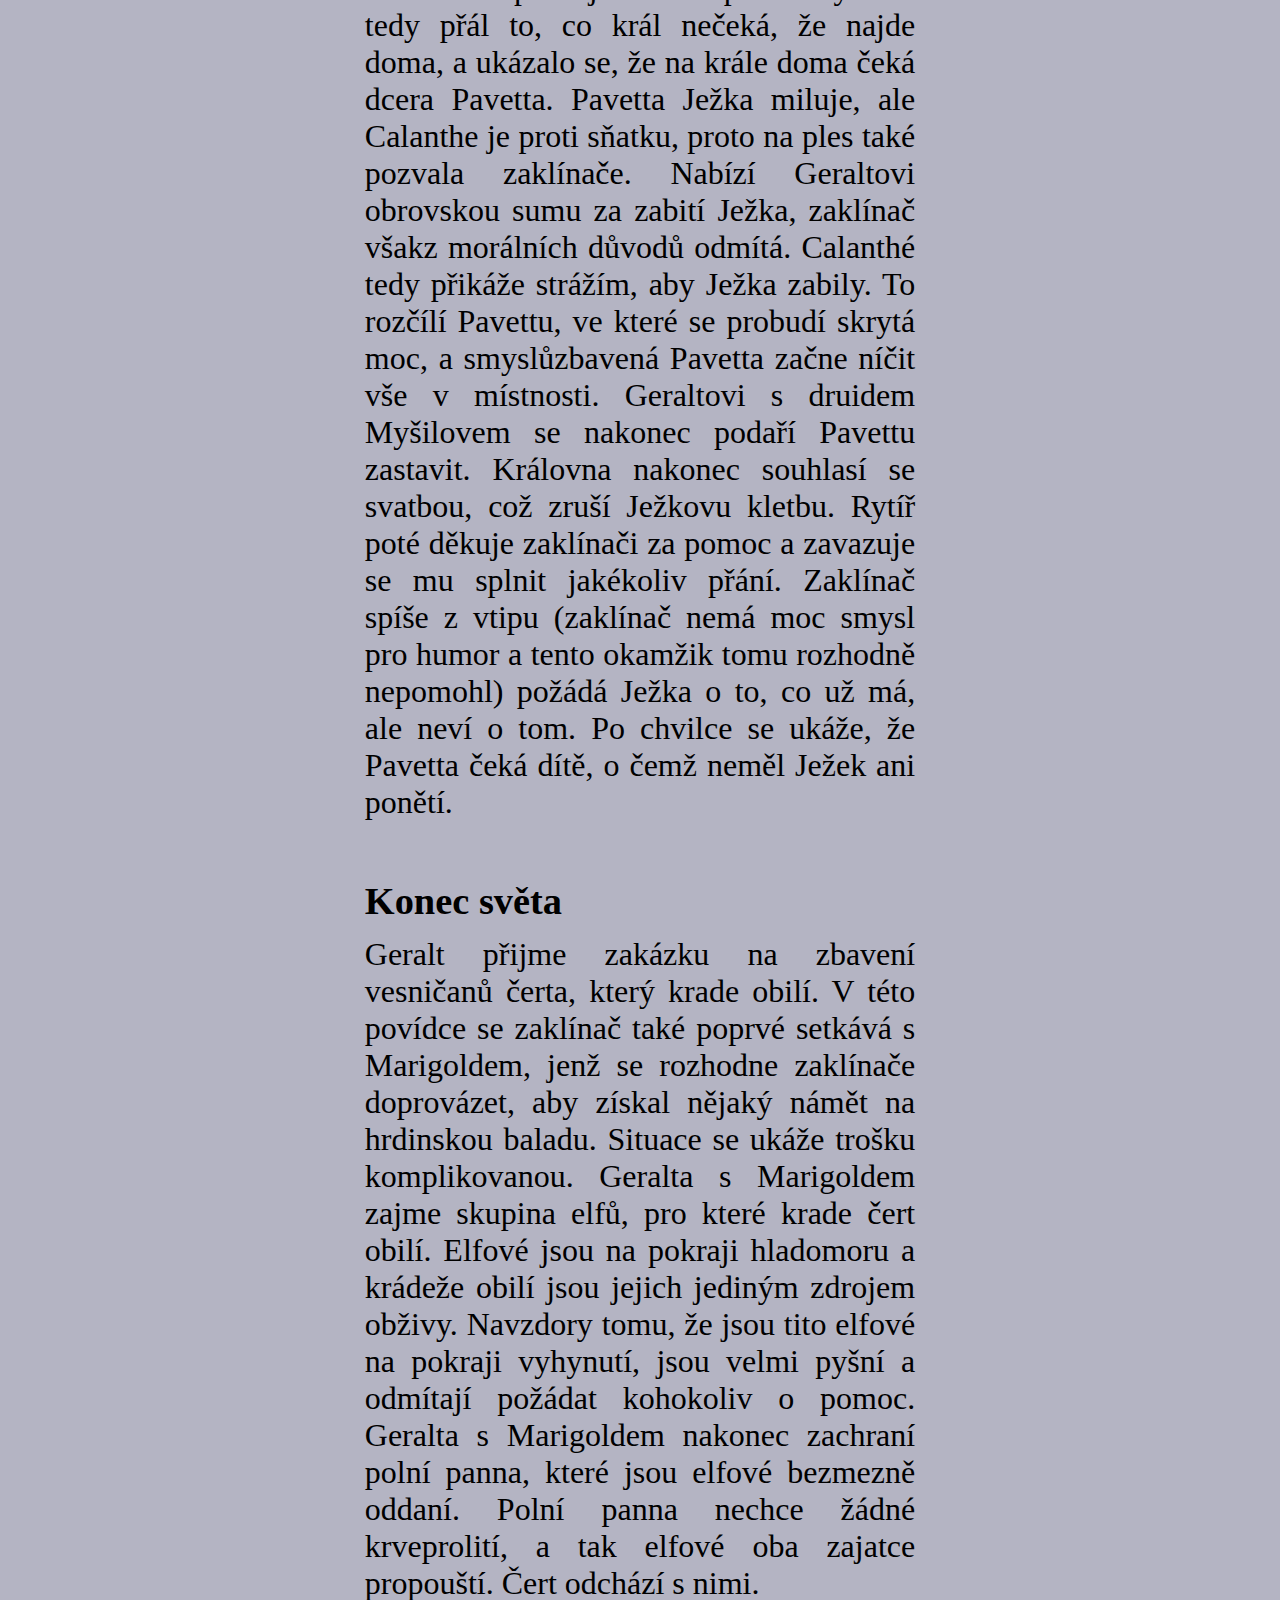
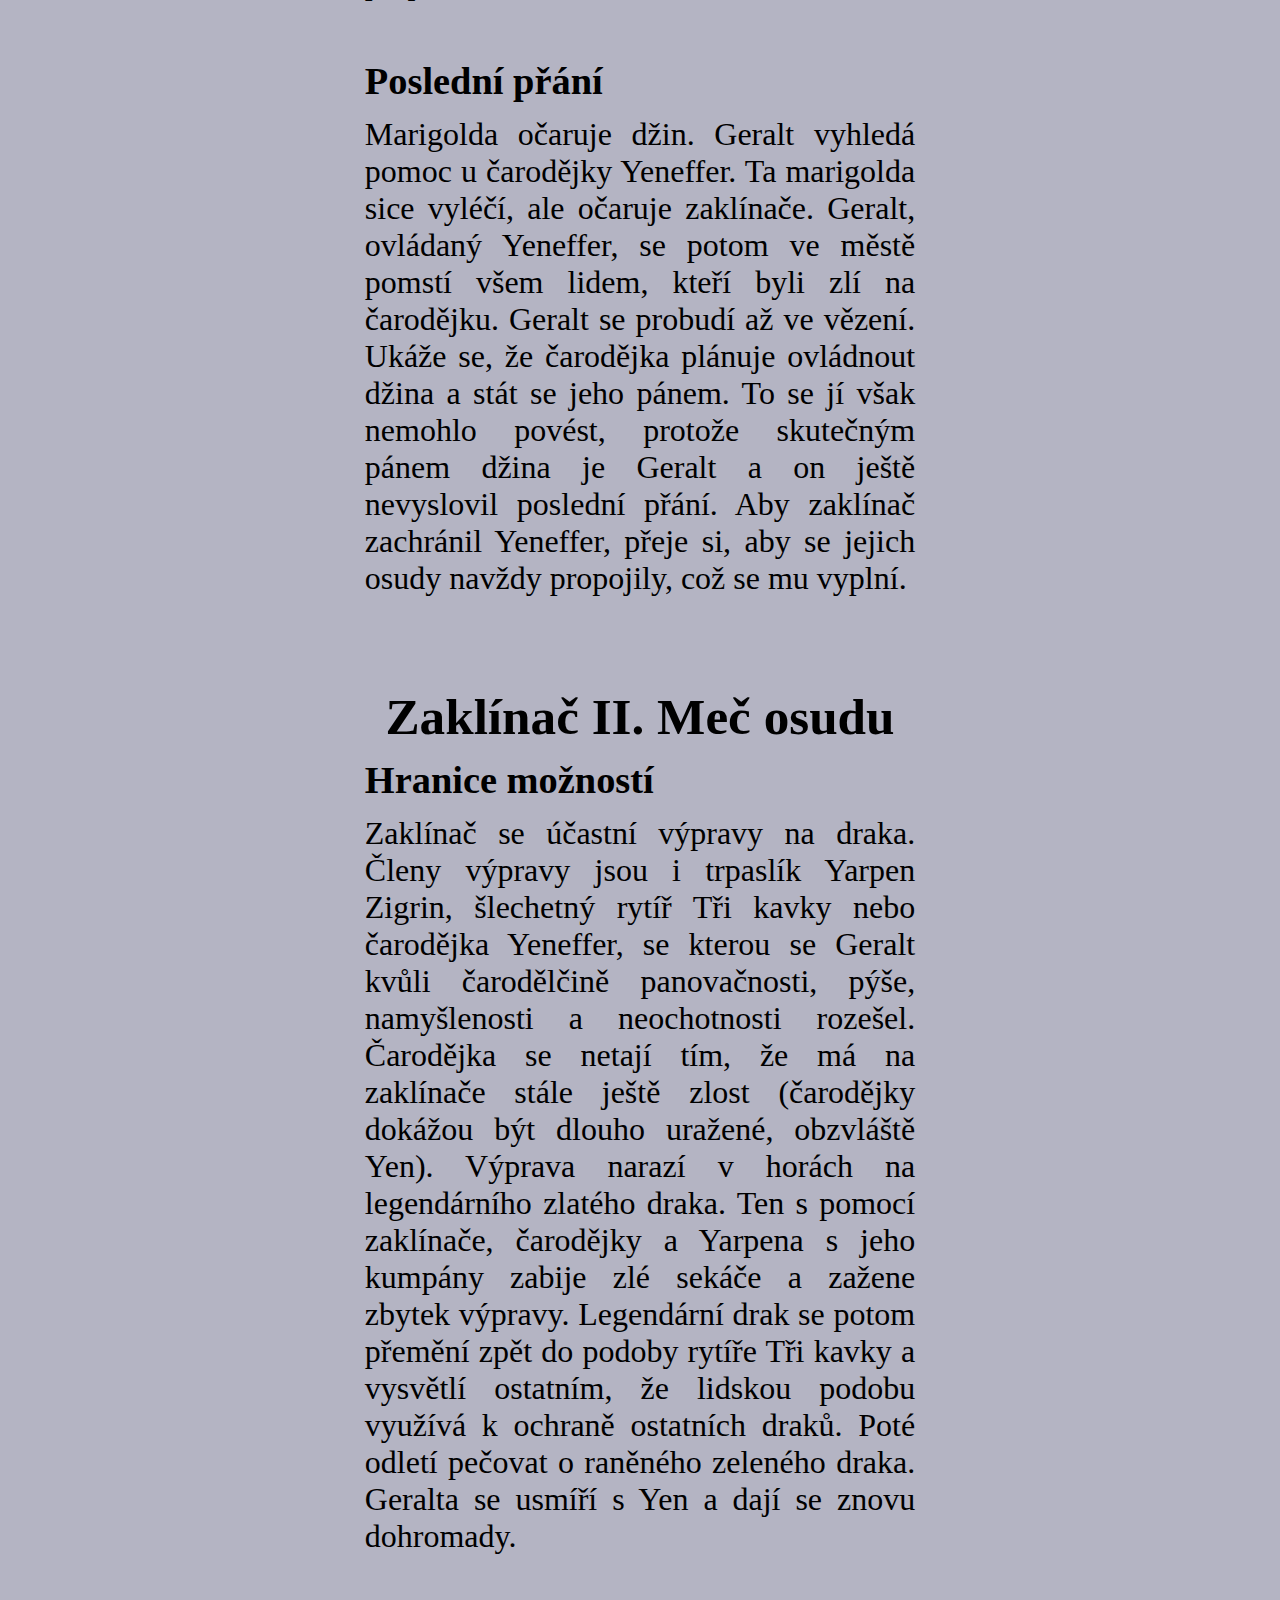
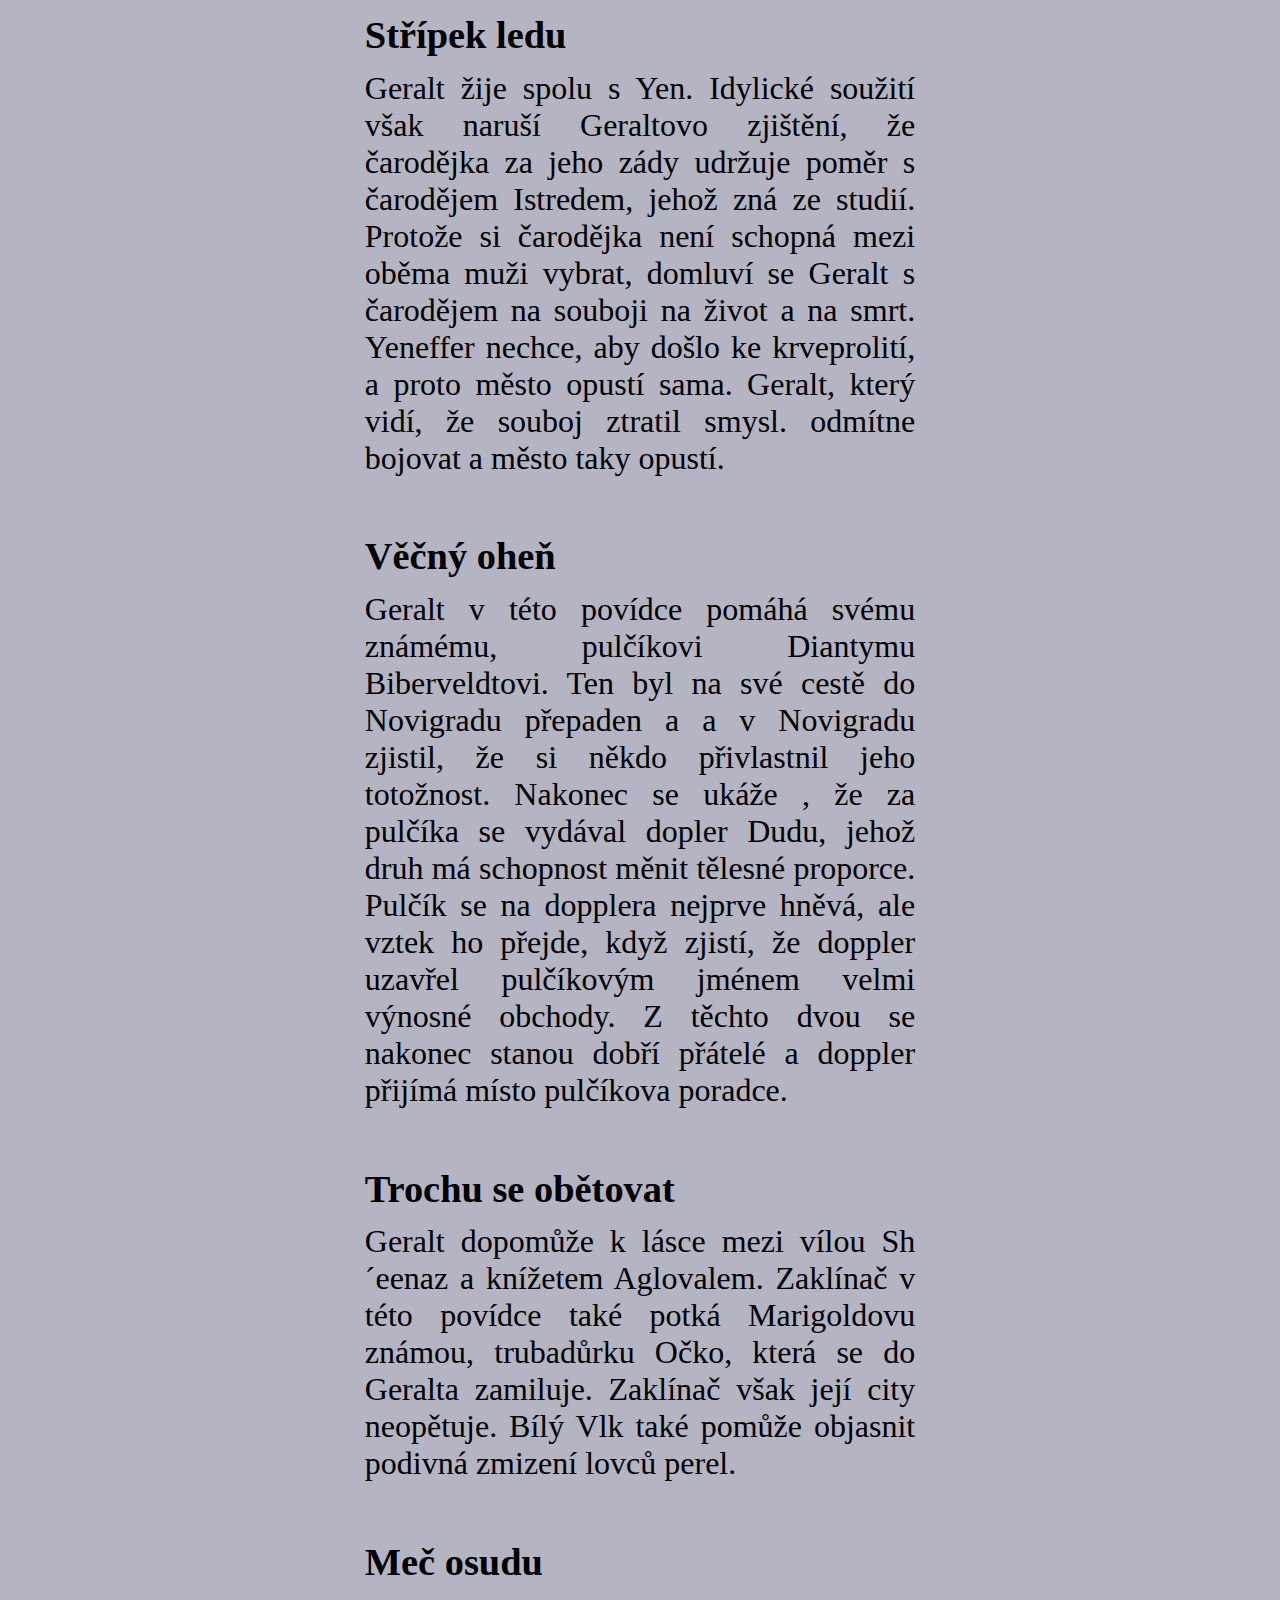
<file: templates/zaklinac.html>
<!DOCTYPE html>
<head>
    <meta charset="UTF-8">
    <title>Život zaklínače</title>
    <link rel="stylesheet" href="../style.css">
</head>
<body>
    <button onclick="topFunction()" id="myBtn" title="Go to top">Top</button>

    <div class="nav">
        <a href="../index.html">Úvodní stránka</a>
        <a href="zaklinac.html">Zaklínač Geralt a jeho život</a>
        <a href="hry.html">Hry ze světa zaklínače</a>
        <a href="serial.html">Seriály ze světa zaklínače</a>
    </div>
    

    <div class="container">
        <div class="strany"><div class="sticky1"></div>
        </div>
      
        <div class="prostredek">
          <img id="obrazek" src="../images/witcher.jpg" alt="The Witcher" width= 100%>
          <p> Mé jméno je Geralt, Geralt z Rivie. Patřím do cechu zaklínačů.
              Mou prací je za peníze zbavovat svět krvelačných příšeř,
              které vnikly do našeho světa při konjunkci sfér. Mezi lidmi mám
              mnoho přezdívek, někteří mi říkají Bílý Vlk, jiní Řezník z Blavikenu.
              Nejčastěji mě však prostí lidé nazývají mutantem. Tak dlouho již
              zástupci našeho cechu bloudí po světě a bojují s příšerami, že prostí lidé
              již začali samotné zaklínače za příšery považovat. Vede je k tomu několik
              důvodů. Těmi hlavními jsou, že zaklínači vznikli pomocí magie, díky čemuž
              máme nelidsky rychlé reflexy a můžeme sesílat jednoduchá znamení. Před bojem
              s příšerami také požíváme lektvary, jež zlepšují naše smysly. Například
              lektvar kočka nám umožňuje vidět ve tmě, dalším efektem jsou ale také
              svítící oči, které lidi velmi děsí. Při zkoušce trav, což je proces přeměny
              člověka v zaklínače také přicházíme o emoce. V tomto směru jsem mezi
              zaklínači výjimka, protože mně mé emoce zůstaly, což mi dost ztěžuje práci.
              Nikdo neví přesně, co to způsobilo, pravděpodobně je to tím, že mojí
              matkou je čarodějka, navzdory tomu, že čarodějky nemůžou mít děti, ale to
              jsme trošku odbočili od tématu.
          </p>   
          <p> Nicméně tyto skutečnosti vedly lidi
              k názorům, že zaklínači jsou také monstra. Dokonce vznikla i kniha
              Monstrum, aneb vědmáka (další název pro zaklínače, poznámka autora)
              připodobnění. Tato publikace ještě více prohloubila nenávist chovanou
              k zaklínačům, výhradně ve vyšších kruzích, neboť prostý lid většinou
              neumí číst. Abych ale nebyl zase příliš negativní, v mém světě nežijí
              jenom špatní lidé. A hlavně v něm nežijí pouze lidé, ačkoliv je jich
              nejvíce, a jak řekl můj přítel trpaslík Zoltan Chivay, neustále se množí.
              Dalšími rasami v mém světě jsou tedy trpaslíci, dále zde máme triády,
              čarodějky a čaroděje, dopplery, stagnující rasu elfů nebo nevraživé 
              obyvatele podmořského světa. Trpaslíci, neboli ogaři, jak si sami říkají
              jsou féroví chlápci, kteří mluví tak, jak jim zobáky narostly. Už si ani
              nevzpomínám, kdy jsme se poprvé potkali, ale zažili jsme spolu mnohá
              dobrodružství. Například jsme se potkali na výpravě za drakem, na které
              jsme potkali i Yen, tedy Yeneffer z Vegenburgu. Nejtvrdohlavější, 
              nejnamyšlenější (a že čarodějky jsou obecně dost namyšlení), 
              nejtemperamentnější, nejpanovačnější, ale zároveň i nejkrásnější
              čarodějku na světě, vonící šeříkem a angreštem. Poprvé jsem se s ní
              seznámil, když jsme s Marigoldem, to je jeden bard, který se ke mně
              kdysi připojil na cestách. Nejprve byl dost na obtíž, vlastně pořád je
              dost na obtíž a jeho zálety za vdanými paničkami, jež nám způsobily
              nesčetná příkoří neustále neberou konce, ale za těch několik let mi
              Marigold velmi přirostl k srdci a považuji jej za svého nejlepšího
              přítele. Myslím, že je to oboustranné, ačkoliv jeho počáteční úmysly
              jsou zřejmé, díky dosti přibarveným baladám o Bílém Vlku se Marigold
              proslavil. Jakési jednostranné obchodní partnerství, které mi přineslo
              slávu, o kterou jsem nijak nestál, se však nakonec změnilo v ryzé
              přátelství.</p>   
              <p> Takže, když jsme jednou takhle s Marigoldem chytali ryby, 
              omylem jsme vypustili džina z láhve, který na Marigolda seslal kouzlo,
              které ho umlčelo. To, že to bylo ve skutečnosti můj džin, neboť já jsem
              ho pustil z lampy a stal se jeh pánem, není asi úplně podstatné.... Okamžitě 
              jsem popadl Marigolda a vydal se hledat pomoc. Nalezl jsem ji u Yeneffer z 
              Vegenburgu. Čarodějka vypadala úchvatně, navíc působila velmi dospěle, což mi 
              imponovalo. Když jsem jí řekl o Marigoldovi, souhlasila, že se o něj
              postará, což by bylo velmi milé gesto, kdyby nechtěla něco na oplátku.
              Na svých cestách jsem se již naučil, že všichni čarodějové chtějí něco
              na oplátku, než jsem však stačil odhalit čarodějčiny úmysly, bylo již
              pozdě. Nedobrovolně jsem se stal nástrojem čarodějčinina vyřizování účtů,
              neboť mě očarovala a přinutila dát za uši dvě radním, kteří se k ní
              během jejího pobytu ve městě nechovali zrovna mile. Kvůli takové
              malichernosti, kterou Yeneffer nedokázala přenést přes srdce jsem tedy
              skončil ve vězení. Ukázalo se, že čarodějka měla šílený plán. Rozhodla se
              spoutat a zajmout džina, neboť jej chtěla použít pro vlastní účely. Snažila
              se získat znovu schopnost mít děti, kterou ztratila při přeměně v čarodějku.
              Jenže džina nemohla ovládnout, protože já jsem ještě nevyslovil poslední
              přání. Abych zachránil čarodějce život, přál jsem si navždy provázat svůj
              osud s jejím. Potom jsem s čarodějkou chvíli žil, ale příliš nám to neklapalo,
              a tak jsme se rozešli. Jako vlivem osudu na sebe však pořád narážíme a já
              na ni nemůžu přestat myslet. Mí přátelé nechápou, co na takové namyšlené
              semetrické megeře vidím, ale část mého srdce bude vždy patřit vůni šeříku a 
              angreštu.... 
          </p>   
          <p> Další důležitou postavou v mém životě je princezna Cirilla,
              dítě z Cintry. Stala se mým dítětem osudu, čímž se naše osudy taktéž provázaly.
              Ciri miluji jako vlastní dceru a Yen se jí stala matkou. Dalšími významnými
              postavami ze světa zaklínače je Vesemir, nejstarší ze zaklínačské školy Vlka (
              i zaklínači mají své školy, nejznámnějšími jsou škola Vlka, škola Medvěda,
              škola Kočky, škola Gryfa a škola Zmije), jenž byl mým mentorem a učitelem.
              Dále mí vrstevníci, zaklínači Lambert a Eskel. Potom tu máme čarodějku Triss
              Ranuncul (v anglickém originále Merigold, což by se ale pletlo s Marigoldem,
              proto Merigold), kterou jsem v jedné fázi svého života vyměnil za Yeneffer,
              což Yen pořád nemůže zkousnout, důkazem budiž to, že mě za neodstranění
              postele na Kaer Morhen (kdysi majestátné sídlo zaklínačů, nyní rozbořeno
              rozzuřeným davem v důsledku vyprovokovaného pochodu proti zaklínačům, 
              takové pochody byly jednu dobu velmi časté a dopomohly k tomu, že nyní
              se již žádní další zaklínači necvičí), kterou jsem jeden čas sdílel i s
              Triss teleportovala do pěkně ledového rybníka. Z dalších postav bych zmínil
              Djisktru, Zlatého draka, Doddyho (ne ten z Harryho Pottera), Foltesta, Istreda,
              Felippu Eilhart, Vernona Roche, císaře Emhyra, Cracha an Craite a jeho děti,
              druida Myšilova, Keiru Metz, Fringillu Vigo, Ves atd. Postav ve světě zaklínače
              je strašně moc, a pokud chcete znát opravdu všechny, doporučuji Vám přečíst si
              knížky vydané Andrzejem Sapkowským. Zde je seznam:
          </p>
          <div class="pozadi">
          <h1>Knihy o zaklínači</h1>
          
              <div class="okraj">
              <ul>
                  <li>Zaklínač I. Poslední přání
                    <ul class="d">
                      <li><a href="#cestaznizneninavratu">Cesta, z níž není návratu</a></li>
                      <li><a href="#hlasrozumu">Hlas rozumu</a></li>
                      <li><a href="#zaklinac">Zaklínač</a></li>
                      <li><a href="#zrnkopravdy">Zrnko pravdy</a></li>
                      <li><a href="#mensizlo">Menší zlo</a></li>
                      <li><a href="#otazkaceny">Otázka ceny</a></li>
                      <li><a href="#konecsveta">Konec světa</a></li>
                      <li><a href="#posledniprani">Poslední přání</a></li>
                    </ul>
                  </li>
                  <li>Zaklínač II. Meč osudu
                    <ul class="d">
                      <li><a href="#hranicemoznosti">Hranice možností</a></li>
                      <li><a href="#stripekledu">Střípek ledu</a></li>
                      <li><a href="#vecnyohen">Věčný oheň</a></li>
                      <li><a href="#trochuseobetovat">Trochu se obětovat</a></li>
                      <li><a href="#mecosudu">Meč osudu</a></li>
                      <li><a href="#necovice">Něco více</a></li>
                      <li><a href="#necokoncinecozacina">Něco končí, něco začíná</a></li>
                    </ul>
                  </li>
                  <li>Sága o zaklínači (o Ciri)
                    <ul class="d">
                      <li><a href="#krevelfu">Krev elfů</a></li>
                      <li><a href="#casopovrzeni">Čas opovržení</a></li>
                      <li><a href="#krestohnem">Křest ohněm</a></li>
                      <li><a href="#vezvlastovky">Věž vlaštovky</a></li>
                      <li><a href="#panijezera">Paní jezera</a></li>
                    </ul>
                  </li>
                  <li>Další dílo
                    <ul class="d">
                      <li><a href="#bourkovasezona">Bouřková sezóna</a></li>
                    </ul>
                  </li>
              </ul>
              </div>
            </div>

            <h2>Zaklínač I. Poslední přání</h2>
            <article>
              <section>      
                  <h3 id="cestaznizneninavratu">Cesta z níž není návratu</h3>
                  <p>Úvodní povídka vypráví o dobrodružství čarodějky Visenny a 
                      rytíře Korina (rodiče Geralta). Této dvojici se podaří
                      porazit zlého čaroděje Fregenala a kostěje, příšeru stvořenou
                      čarodějem. Po boji dvojice odchází a s otcem Geralta se již
                      nesetkáme. S Visennou se Geralt setká ještě v povídce 
                      <b><a href="#necovice">Něco více</a></b>.
                  </p>
              </section>
              <section>
                  <h3 id="hlasrozumu">Hlas rozumu</h3>
                  <p>Jednotlivé části této povídky se prolínají celou knihou,
                      Geralt v nich uvozuje své další povídky. Většina povídky
                      se odehrává v klášteru Melitelé. 
                  </p>
              </section>
              <section>
                  <h3 id="zaklinac">Zaklínač</h3>
                  <p>Zaklínač navštíví hlavní město Temerie, Wizimu. Zdejší obyvatele
                      již dlouho sužuje nějaký netvor. Geralt zjistí, že se jedná
                      o nenaroznou dceru krále Foltesta, která se vlivem kletby proměnila
                      ve strigu. Geraltovi se nakonec podaří princeznu odčarovat, ačkoliv
                      při tomto činu málem sám zahyne.
                  </p>
              </section>
              <section>
                  <h3 id="zrnkopravdy">Zrnko pravdy</h3>
                  <p>Tato povídka připomína pohádku Kráska a zvíře. Geraůt se v ní
                      setkává s netvorem s lidskou duší žijícím v opuštěném zámku.
                      Spolu s netvorem žije v zámku ještě rusalka, do níž se netvor
                      zamiloval. Z rusalky se ale nakonec vyklube bruxa, která se 
                      pokusí oba muže zabít. Netvor bruxu zabije a tím, že zabil
                      dívku, kterou miloval, ze sebe strhne kletbu.
                  </p>
              </section>
              <section>
                  <h3 id="mensizlo">Menší zlo</h3>
                  <p>Geralt přijíždí do Blavikenu. Zde se setkává s čarodějem 
                      Stregobolem, který si ho chce najmout na zabití Renfri, princezny,
                      jež se narodila během zatmění a je tedy prokletá kletbou
                      černého slunce. Čaroděj Geralta přesvědčuje, že zabitím dívky
                      vykoná menší zlo. Geralt odmítne. Později se Geralt setká i s 
                      Renfri. Ukáže se, že čaroděj připravil Renfri o život princezny
                      a ona se museka naučit postarat se o sebe sama. Stala se z ní
                      vražedkyně, která má nyní vlastní tlupu. Jejím jediným cílem
                      je pomsta Stregoborovi. Jenže čaroděj se před ní schovává ve věži
                      a ona se k němu nemůže dostat. přesvědčuje Geralta, aby ho pro ni
                      zabil, protože tím vykoná menší zlo. Geralt opět odmítne a řekne
                      svoji legendární hlášku: Zlo je zlo, menší, větší, proto když si
                      mám vybrat mezi větším a menším zlem, nevolím vůbec. Nakonec se 
                      ukáže, že Renfri plánuji vraždit lidi na jarmarku, aby vylákala
                      Stregobor. Geralt se ji rozhodne zastavit, pobije Renfrinu bandu
                      a nakonec zabije i samotnou Renfri. Navzdory tomu, že zachránil
                      obyvatele Blavikenu, je z města vyhnán a je mu připsána přezdívka
                      Řezník z Blavikenu.
                  </p>
              </section>
              <section>
                  <h3 id="otazkaceny">Otázka ceny</h3>
                  <p>Geralt je hostem tanečního banketu v Cintře. Dcera královny
                      Calanthe Pavetta si při této příležitosti má vybrat ženicha.
                      Ukáže se, že na Pavettu má nárok rytíř Ježek (jeho jméno není
                      náhodou, rytíř má totiž od svítání do půlnoci tvář ježka), kterému
                      byla Pavetta přislíbena jejím zesnulým otcem. Před patnácti lety
                      totiž rytíř Ježek zachránil Pavettina otce a ten mu slíbil
                      splnit jakékoliv přání. Rytíř si tedy přál to, co král nečeká,
                      že najde doma, a ukázalo se, že na krále doma čeká dcera Pavetta.
                      Pavetta Ježka miluje, ale Calanthe je proti sňatku, proto na ples
                      také pozvala zaklínače. Nabízí Geraltovi obrovskou sumu za zabití
                      Ježka, zaklínač všakz morálních důvodů odmítá. Calanthé tedy přikáže
                      strážím, aby Ježka zabily. To rozčílí Pavettu, ve které se probudí
                      skrytá moc, a smyslůzbavená Pavetta začne níčit vše v místnosti.
                      Geraltovi s druidem Myšilovem se nakonec podaří Pavettu zastavit.
                      Královna nakonec souhlasí se svatbou, což zruší Ježkovu kletbu. Rytíř
                      poté děkuje zaklínači za pomoc a zavazuje se mu splnit jakékoliv
                      přání. Zaklínač spíše z vtipu (zaklínač nemá moc smysl pro humor a 
                      tento okamžik tomu rozhodně nepomohl) požádá Ježka o to, co už má, 
                      ale neví o tom. Po chvilce se ukáže, že Pavetta čeká dítě, o čemž
                      neměl Ježek ani ponětí.
                  </p>
              </section>
              <section>
                  <h3 id="konecsveta">Konec světa</h3>
                  <p>Geralt přijme zakázku na zbavení vesničanů čerta, který krade obilí.
                      V této povídce se zaklínač také poprvé setkává s Marigoldem, jenž
                      se rozhodne zaklínače doprovázet, aby získal nějaký námět na hrdinskou
                      baladu. Situace se ukáže trošku komplikovanou. Geralta s Marigoldem
                      zajme skupina elfů, pro které krade čert obilí. Elfové jsou na pokraji
                      hladomoru a krádeže obilí jsou jejich jediným zdrojem obživy. Navzdory
                      tomu, že jsou tito elfové na pokraji vyhynutí, jsou velmi pyšní a
                      odmítají požádat kohokoliv o pomoc. Geralta s Marigoldem nakonec
                      zachraní polní panna, které jsou elfové bezmezně oddaní. Polní panna
                      nechce žádné krveprolití, a tak elfové oba zajatce propouští. Čert
                      odchází s nimi.
                  </p>
              </section>
              <section>
                  <h3 id="posledniprani">Poslední přání</h3>
                  <p>Marigolda očaruje džin. Geralt vyhledá pomoc u čarodějky Yeneffer.
                      Ta marigolda sice vyléčí, ale očaruje zaklínače. Geralt, ovládaný
                      Yeneffer, se potom ve městě pomstí všem lidem, kteří byli zlí
                      na čarodějku. Geralt se probudí až ve vězení. Ukáže se, že čarodějka
                      plánuje ovládnout džina a stát se jeho pánem. To se jí však nemohlo
                      povést, protože skutečným pánem džina je Geralt a on ještě nevyslovil
                      poslední přání. Aby zaklínač zachránil Yeneffer, přeje si, aby se
                      jejich osudy navždy propojily, což se mu vyplní.
                  </p>
              </section>
            </article>
                <h2>Zaklínač II. Meč osudu</h2>
            <article> 
              <section>
                  <h3 id="hranicemoznosti">Hranice možností</h3>
                  <p>Zaklínač se účastní výpravy na draka. Členy výpravy jsou i trpaslík
                      Yarpen Zigrin, šlechetný rytíř Tři kavky nebo čarodějka Yeneffer, se
                      kterou se Geralt kvůli čarodělčině panovačnosti, pýše, namyšlenosti
                      a neochotnosti rozešel. Čarodějka se netají tím, že má na zaklínače
                      stále ještě zlost (čarodějky dokážou být dlouho uražené, obzvláště Yen).
                      Výprava narazí v horách na legendárního zlatého draka. Ten s pomocí
                      zaklínače, čarodějky a Yarpena s jeho kumpány zabije zlé sekáče a
                      zažene zbytek výpravy. Legendární drak se potom přemění zpět do podoby
                      rytíře Tři kavky a vysvětlí ostatním, že lidskou podobu využívá k
                      ochraně ostatních draků. Poté odletí pečovat o raněného zeleného draka.
                      Geralta se usmíří s Yen a dají se znovu dohromady.
                  </p>
              </section>
              <section>
                  <h3 id="stripekledu">Střípek ledu</h3>
                  <p>Geralt žije spolu s Yen. Idylické soužití však naruší Geraltovo zjištění,
                      že čarodějka za jeho zády udržuje poměr s čarodějem Istredem, jehož zná
                      ze studií. Protože si čarodějka není schopná mezi oběma muži vybrat,
                      domluví se Geralt s čarodějem na souboji na život a na smrt. Yeneffer
                      nechce, aby došlo ke krveprolití, a proto město opustí sama. Geralt,
                      který vidí, že souboj ztratil smysl. odmítne bojovat a město taky
                      opustí.
                  </p>
              </section>
              <section>
                  <h3 id="vecnyohen">Věčný oheň</h3>
                  <p>Geralt v této povídce pomáhá svému známému, pulčíkovi Diantymu
                      Biberveldtovi. Ten byl na své cestě do Novigradu přepaden a 
                      a v Novigradu zjistil, že si někdo přivlastnil jeho totožnost.
                      Nakonec se ukáže , že za pulčíka se vydával dopler Dudu, jehož
                      druh má schopnost měnit tělesné proporce. Pulčík se na dopplera
                      nejprve hněvá, ale vztek ho přejde, když zjistí, že doppler uzavřel
                      pulčíkovým jménem velmi výnosné obchody. Z těchto dvou se nakonec
                      stanou dobří přátelé a doppler přijímá místo pulčíkova poradce. 
                  </p>
              </section>
              <section>
                  <h3 id="trochuseobetovat">Trochu se obětovat</h3>
                  <p>Geralt dopomůže k lásce mezi vílou Sh´eenaz a knížetem Aglovalem.
                      Zaklínač v této povídce také potká Marigoldovu známou, trubadůrku
                      Očko, která se do Geralta zamiluje. Zaklínač však její city neopětuje.
                      Bílý Vlk také pomůže objasnit podivná zmizení lovců perel.
                  </p>
              </section>
              <section>
                  <h3 id="mecosudu">Meč osudu</h3>
                  <p>Geralt v lese Brokilon, který je ovládaný bojovnými dryádami, zachrání
                      dívku. Ukáže se, že tou dívkou je Ciri, Geraltovo dítě osudu. Dívka
                      chce s zaklínačem zůstat, ale Geralt ji odvede zpátky do Cintry
                      k její babičce, královně Calanthé.
                  </p>
              </section>
              <section>
                  <h3 id="necovice">Něco více</h3>
                  <p>Zaklínač zachrání sedláka Yurgu před netvory, ale v souboji je těžce
                      raněn. Yurga se zaklínače ujme, cestou blouznícímu Geraltovi vypráví
                      o zničení Cintry nilfgardskými vojsky. Geralt se také krátce setkává
                      se svojí matkou, čarodějkou Visennou. Povídka končí Geraltovým setkáním
                      s Ciri, které se jako zázrakem (anebo dílem osudu) odařilo utéct na Yurgův
                      statek.
                  </p>
              </section>
              <section>
                  <h3 id="necokoncinecozacina">Něco končí, něco začíná</h3>
                  <p>Humorná povídka o svatbě Yeneffer s Geraltem, na kterou dorazili všichni
                      Geraltovi staří známí.
                  </p>
              </section>
            </article>
            <h2>Sága o zaklínači (o Ciri)</h2>
            <article>
              <section>
                  <h3 id="krevelfu">Krev elfů</h3>
                  <p>Tuto knihu mám momentálně rozečtenou. Informace doplním po jejím
                      dočtení.
                  </p>
              </section>
              <section>
                  <h3 id="casopovrzeni">Čas opovržení</h3>
                  <p>Tuto knihu jsem ještě nečetl. Až ji přečtu, tak doplním informace.
                  </p>
              </section>
              <section>
                  <h3 id="krestohnem">Křest ohněm</h3>
                  <p>Tuto knihu jsem ještě nečetl. Až ji přečtu, tak doplním informace.
                  </p>
              </section>
              <section>
                  <h3 id="vezvlastovky">Věž vlaštovky</h3>
                  <p>Tuto knihu jsem ještě nečetl. Až ji přečtu, tak doplním informace.
                  </p>
              </section>
              <section>
                  <h3 id="panijezera">Paní jezera</h3>
                  <p>Tuto knihu jsem ještě nečetl. Až ji přečtu, tak doplním informace.
                  </p>
              </section>
            </article>
            <article>
                <h2>Další díla</h2>
            <section>
                  <h3 id="bourkovasezona">Bouřková sezóna</h3>
                  <p>Tuto knihu jsem ještě nečetl. Až ji přečtu, tak doplním informace.
                  </p>
              </section>
          </article>
        </div>
    
        <div class="strany">
        <div class="sticky1"></div>
        </div>
    </div>
    <script>
        var mybutton = document.getElementById("myBtn");
        
        window.onscroll = function() {scrollFunction()};
        
        function scrollFunction() {
          if (document.documentElement.scrollTop > 20) {
            mybutton.style.display = "block";
          } else {
            mybutton.style.display = "none";
          }
        }

        function topFunction() {
          document.documentElement.scrollTop = 0;
        }
        </script>
         
    
</body>
</html>
</file>
<file: style.css>
body {margin: 0%; background-color: rgb(180, 180, 195); width: 100%; overflow-x: hidden;}

body.uvod {overflow: hidden;}

div.nav {
  width: 100%;
  background-color: rgb(180, 180, 195);}

div.nav a {
  width: 23%;
  padding: 1%;
  float: left;
  color: black;
  font-weight: bold;
  text-align: center;
  text-decoration: none;
  font-size: 200%;}

div.nav a:hover {
  background-color: rgb(124, 16, 16);
  color: rgb(255, 231, 13);}

ul li {margin-top: 5%; font-size: 280%; font-weight: bold; margin-left: 22%;}

ul.d li {font-size: 90%; padding: 1%; font-weight: normal;
   margin-top: 0%; margin-left: 5%;}

a {text-decoration: none; color: black;}

a:hover {text-decoration: underline;  cursor: pointer;}

div.pozadi {background-color: brown; padding-bottom: 2%; margin-bottom: 5%;}

h1 {font-size: 400%; text-align: center; margin-bottom: 3%; padding-top: 5%;}

h2 {font-size: 320%; text-align: center; margin-top: 8%; margin-bottom: 0%;
padding-top: 5%;}

h3 {font-size: 240%; margin-top: 2%; margin-left: 7%; margin-bottom: 0%;}

h4 {font-size: 320%; text-align: center; margin-top: 0%; margin-bottom: 4%;
  padding-top: 2%; background-color:rgba(68, 68, 75, 0.534); color: rgb(255, 231, 13);
   padding-bottom: 2%} 
 
p {margin: 7%; margin-bottom: 0%; margin-top: 2%;
  font-size: 200%; text-align: justify;}

div > p {text-indent: 10%; margin-top: 5%;}

section {margin-bottom: 9%;}

div.container {
  display: flex;
  width: 100%;}

div.strany {
  width: 25%;}  

div.prostredek {
    width: 50%;}

div.sticky1 {
  background-image: url("images/zaklinac.jpg");
  height: 100vh;
  position: sticky;
  top: 0;
  background-size: cover;
  background-position: center;}

div.sticky2 {
  background-image: url("images/hra.jpg");
  height: 100vh;
  position: sticky;
  top: 0;
  background-size: cover;
  background-position: center;}

div.sticky3 {
  background-image: url("images/serial.jpg");
  height: 100vh;
  position: sticky;
  top: 0;
  background-size: cover;
  background-position: center;}

img {float: left;
      margin: 0%;
      min-height: 93vh;}
  
#obrazek {min-height: 20vh;
          float: none;} 

table { 
  width: 94%;
  background-color: brown;
  border-collapse: collapse;
  font-size: 200%;
  margin-left: 3%;}

caption {font-size: 150%; font-style: italic; margin-bottom: 1%;}

td {border: solid; text-align: center;}

th {border: solid; text-align: center;}

td.titul {font-size: 115%;}

td.titul :hover {color:rgb(255, 231, 13); border-color: black;
  text-decoration: none;}

td.titul2 :hover {color:rgb(255, 231, 13); border-color: black;
  text-decoration: none;}


ol li {margin-top: 3%; font-size: 230%; width: 40%; font-weight: normal;
   margin-left: 36%;}

   #myBtn {
    display: none;
    position: fixed;
    bottom: 20px;
    right: 30px;
    z-index: 1;
    font-size: 18px;
    border: none;
    background-color: red;
    color: white;
    cursor: pointer;
    padding: 15px;
    border-radius: 4px;
  }
  
  #myBtn:hover {
    background-color: #555;
  }
</file>
